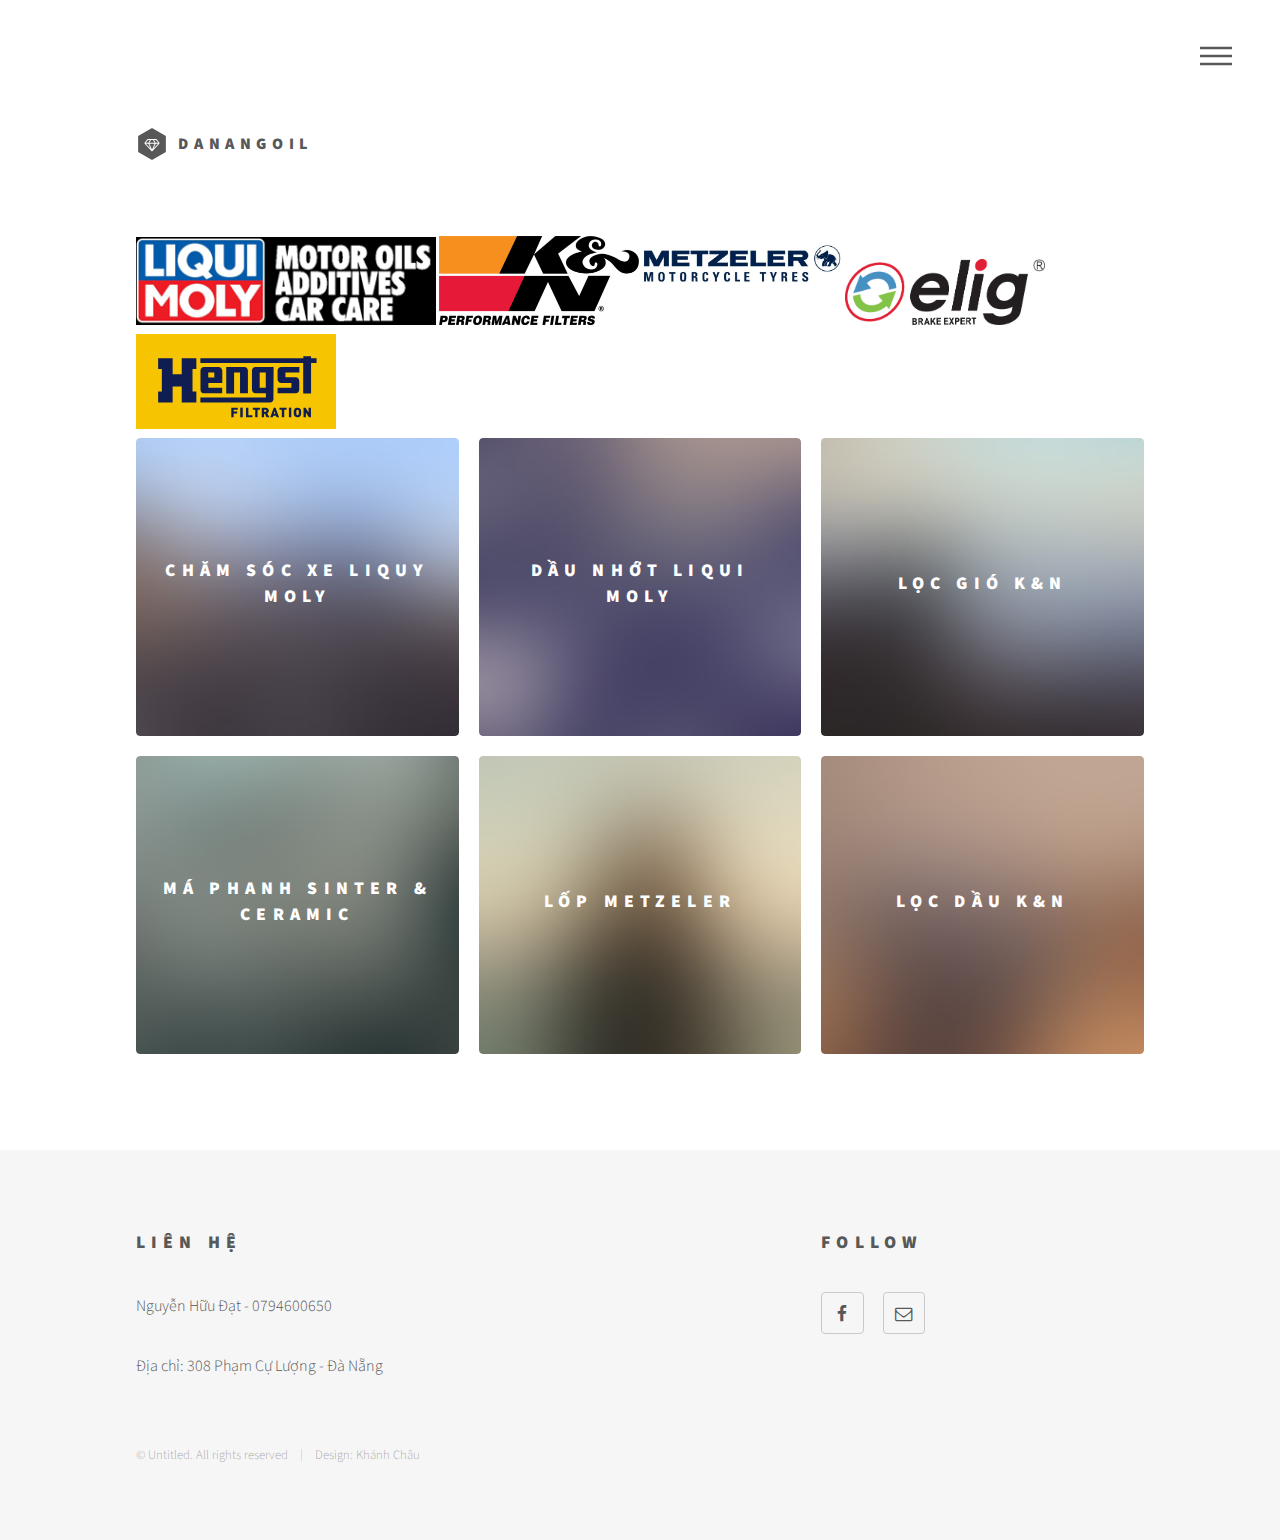
<file: index.html>
<!DOCTYPE HTML>
<!--
	Phantom by HTML5 UP
	html5up.net | @ajlkn
	Free for personal and commercial use under the CCA 3.0 license (html5up.net/license)
-->
<html>
	<head>
		<title>DaNangOil</title>
		<meta charset="utf-8" />
		<meta name="viewport" content="width=device-width, initial-scale=1, user-scalable=no" />
		<meta property="og:url"                content="http://DaNangOil.com/" />
		<meta property="og:type"               content="website" />
		<meta property="og:title"              content="Đà Nẵng Oil" />
		<meta property="og:description"        content="" />
		<meta property="og:image"              content="http://danangoil.com/images/logo_eng.gif" />
		<link rel="stylesheet" href="assets/css/main.css" />
		<noscript><link rel="stylesheet" href="assets/css/noscript.css" /></noscript>
	</head>
	<body class="is-preload">
		<!-- Wrapper -->
			<div id="wrapper">

				<!-- Header -->
					<header id="header">
						<div class="inner">

							<!-- Logo -->
								<a href="index.html" class="logo">
									<span class="symbol"><img src="images/logo.svg" alt="" /></span><span class="title">DaNangOil</span>
								</a>

							<!-- Nav -->
								<nav>
									<ul>
										<li><a href="#menu">Menu</a></li>
									</ul>
								</nav>

						</div>
					</header>

				<!-- Menu -->
					<nav id="menu">
						<h2>Menu</h2>
						<ul>
						</ul>
					</nav>

				<!-- Main -->
					<div id="main">
						<div class="inner">
							<header>
									<a href="/"><img style="width: 300px" src="images/logo_eng.gif"></a>
									<a href="/"><img src="images/kn_logo.jpg"></a>
									<a href="/"><img src="images/Metzeler-Logo-633x389.jpg"></a>
									<a href="/"><img src="images/logo-elig-1998.png"></a>
									<a href="/"><img src="images/hengst-filtration-logo.svg"></a>
							</header>
							<section class="tiles">
							</section>
						</div>
					</div>

				<!-- Footer -->
				<footer id="footer">
					<div class="inner">
						<section>
							<h2>Liên hệ</h2>
							<p> Nguyễn Hữu Đạt - 0794600650</p>
							<p> Địa chỉ: 308 Phạm Cự Lượng - Đà Nẵng</p>
							</form>
						</section>
						<section>
							<h2>Follow</h2>
							<ul class="icons">
								<li><a href="https://www.facebook.com/datmap1406" target="_blank" class="icon style2 fa-facebook"><span class="label">Facebook</span></a></li>
								<li><a href="#" class="icon style2 fa-envelope-o"><span class="label">Email</span></a></li>
							</ul>
						</section>
						<ul class="copyright">
							<li>&copy; Untitled. All rights reserved</li><li>Design: <a href="#">Khánh Châu</a></li>
						</ul>
					</div>
				</footer>

		</div>

	<!-- Scripts -->
		<script src="assets/js/jquery.min.js"></script>
		<script src="assets/js/browser.min.js"></script>
		<script src="assets/js/breakpoints.min.js"></script>
		<script src="assets/js/util.js"></script>
		<script src="assets/js/main.js"></script>
		<script src="assets/js/custom.js"></script>

</body>
</html>
</file>
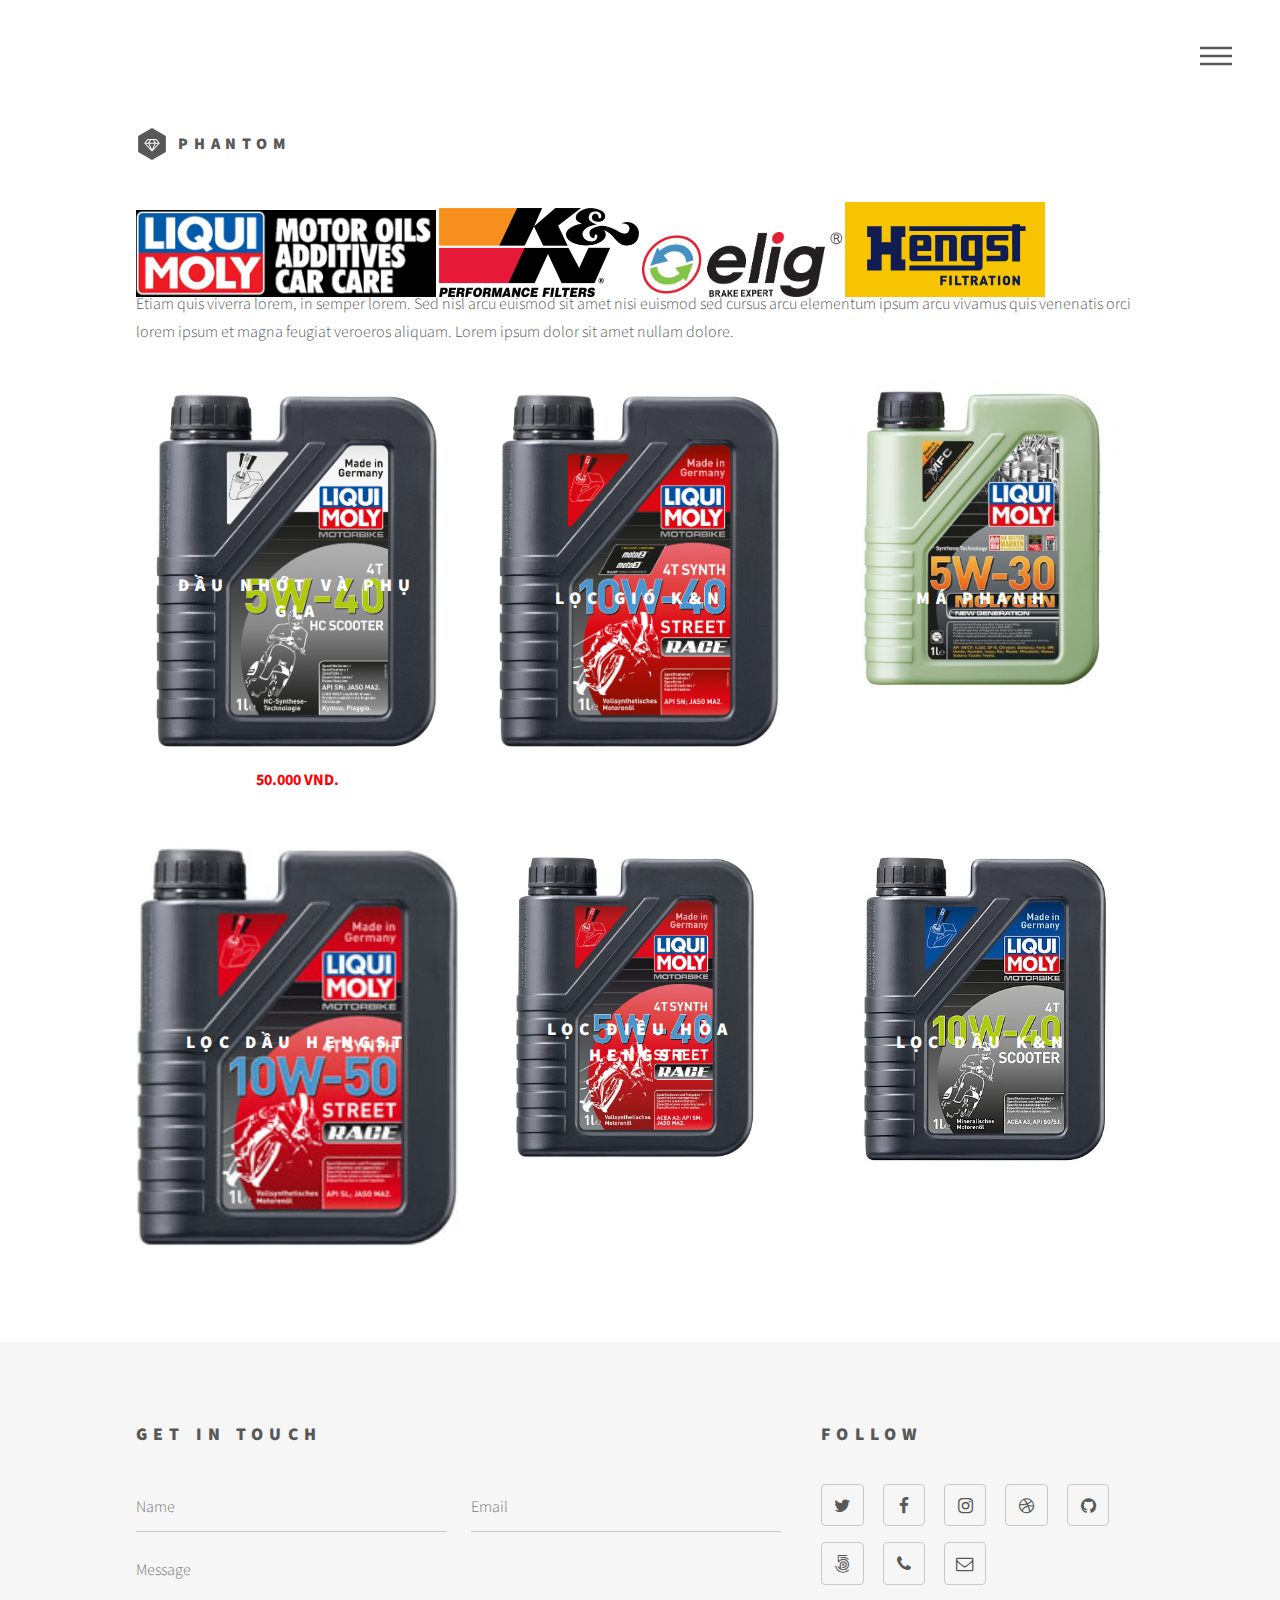
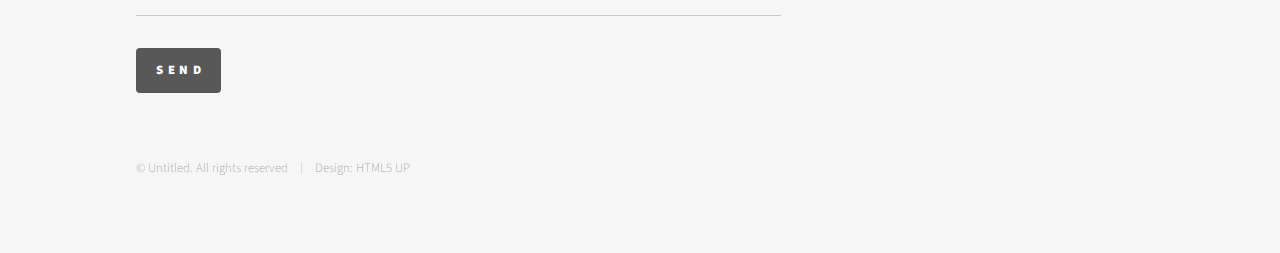
<file: daunhot.html>
<!DOCTYPE HTML>
<!--
	Phantom by HTML5 UP
	html5up.net | @ajlkn
	Free for personal and commercial use under the CCA 3.0 license (html5up.net/license)
-->
<html>
	<head>
		<title>Phantom by HTML5 UP</title>
		<meta charset="utf-8" />
		<meta name="viewport" content="width=device-width, initial-scale=1, user-scalable=no" />
		<link rel="stylesheet" href="assets/css/main.css" />
		<noscript><link rel="stylesheet" href="assets/css/noscript.css" /></noscript>
	</head>
	<body class="is-preload">
		<!-- Wrapper -->
			<div id="wrapper">

				<!-- Header -->
					<header id="header">
						<div class="inner">

							<!-- Logo -->
								<a href="index.html" class="logo">
									<span class="symbol"><img src="images/logo.svg" alt="" /></span><span class="title">Phantom</span>
								</a>

							<!-- Nav -->
								<nav>
									<ul>
										<li><a href="#menu">Menu</a></li>
									</ul>
								</nav>

						</div>
					</header>

				<!-- Menu -->
					<nav id="menu">
						<h2>Menu</h2>
						<ul>
							<li><a href="index.html">Dầu nhớt</a></li>
							<li><a href="generic.html">Lọc gió K&N</a></li>
							<li><a href="generic.html">Má phanh</a></li>
							<li><a href="generic.html">Lọc nhớt K&N</a></li>
						</ul>
					</nav>

				<!-- Main -->
					<div id="main">
						<div class="inner">
							<header>
									<a href="/"><img class="headimg" style="width: 300px" src="images/logo_eng.gif"></a>
									<a href="/"><img class="headimg" src="images/kn_logo.jpg"></a>
									<a href="/"><img class="headimg" src="images/logo-elig-1998.png"></a>
									<a href="/"><img class="headimg" src="images/hengst-filtration-logo.svg"></a><br />
								<p>Etiam quis viverra lorem, in semper lorem. Sed nisl arcu euismod sit amet nisi euismod sed cursus arcu elementum ipsum arcu vivamus quis venenatis orci lorem ipsum et magna feugiat veroeros aliquam. Lorem ipsum dolor sit amet nullam dolore.</p>
							</header>
							<section class="tiles">
								<article class="style1">
									<span class="image">
										<img src="images/daunhot/01.jpg" alt="" />
										
										<p style="color: red; align-content: center; font-weight: bold;">50.000 VND.</p>
									</span>
									<a href="generic.html">
										<h2>Dầu nhớt và phụ gia</h2>
										<div class="content">
											<p style="color: red; font-weight: bold;">50.000 VND.</p>
										</div>
									</a>
								</article>
								<article class="style2">
									<span class="image">
										<img src="images/daunhot/02.jpg" alt="" />
									</span>
									<a href="generic.html">
										<h2>Lọc gió K&N</h2>
										<div class="content">
											<p style="color: red; font-weight: bold;">50.000 VND.</p>
										</div>
									</a>
								</article>
								<article class="style3">
									<span class="image">
										<img src="images/daunhot/03.jpg" alt="" />
									</span>
									<a href="generic.html">
										<h2>Má phanh</h2>
										<div class="content">
											<p style="color: red; font-weight: bold;">50.000 VND.</p>
										</div>
									</a>
								</article>
								<article class="style4">
									<span class="image">
										<img src="images/daunhot/04.jpg" alt="" />
									</span>
									<a href="generic.html">
										<h2>Lọc dầu Hengst</h2>
										<div class="content">
											<p style="color: red; font-weight: bold;">50.000 VND.</p>
										</div>
									</a>
								</article>
								<article class="style5">
									<span class="image">
										<img src="images/daunhot/05.jpg" alt="" />
									</span>
									<a href="generic.html">
										<h2>Lọc điều hòa Hengst</h2>
										<div class="content">
											<p style="color: red; font-weight: bold;">50.000 VND.</p>
										</div>
									</a>
								</article>
								<article class="style6">
									<span class="image">
										<img src="images/daunhot/06.jpg" alt="" />
									</span>
									<a href="generic.html">
										<h2>Lọc dầu K&N</h2>
										<div class="content">
											<p style="color: red; font-weight: bold;">50.000 VND.</p>
										</div>
									</a>
								</article>
							</section>
						</div>
					</div>

				<!-- Footer -->
					<footer id="footer">
						<div class="inner">
							<section>
								<h2>Get in touch</h2>
								<form method="post" action="#">
									<div class="fields">
										<div class="field half">
											<input type="text" name="name" id="name" placeholder="Name" />
										</div>
										<div class="field half">
											<input type="email" name="email" id="email" placeholder="Email" />
										</div>
										<div class="field">
											<textarea name="message" id="message" placeholder="Message"></textarea>
										</div>
									</div>
									<ul class="actions">
										<li><input type="submit" value="Send" class="primary" /></li>
									</ul>
								</form>
							</section>
							<section>
								<h2>Follow</h2>
								<ul class="icons">
									<li><a href="#" class="icon style2 fa-twitter"><span class="label">Twitter</span></a></li>
									<li><a href="#" class="icon style2 fa-facebook"><span class="label">Facebook</span></a></li>
									<li><a href="#" class="icon style2 fa-instagram"><span class="label">Instagram</span></a></li>
									<li><a href="#" class="icon style2 fa-dribbble"><span class="label">Dribbble</span></a></li>
									<li><a href="#" class="icon style2 fa-github"><span class="label">GitHub</span></a></li>
									<li><a href="#" class="icon style2 fa-500px"><span class="label">500px</span></a></li>
									<li><a href="#" class="icon style2 fa-phone"><span class="label">Phone</span></a></li>
									<li><a href="#" class="icon style2 fa-envelope-o"><span class="label">Email</span></a></li>
								</ul>
							</section>
							<ul class="copyright">
								<li>&copy; Untitled. All rights reserved</li><li>Design: <a href="http://html5up.net">HTML5 UP</a></li>
							</ul>
						</div>
					</footer>

			</div>

		<!-- Scripts -->
			<script src="assets/js/jquery.min.js"></script>
			<script src="assets/js/browser.min.js"></script>
			<script src="assets/js/breakpoints.min.js"></script>
			<script src="assets/js/util.js"></script>
			<script src="assets/js/main.js"></script>

	</body>
</html>
</file>
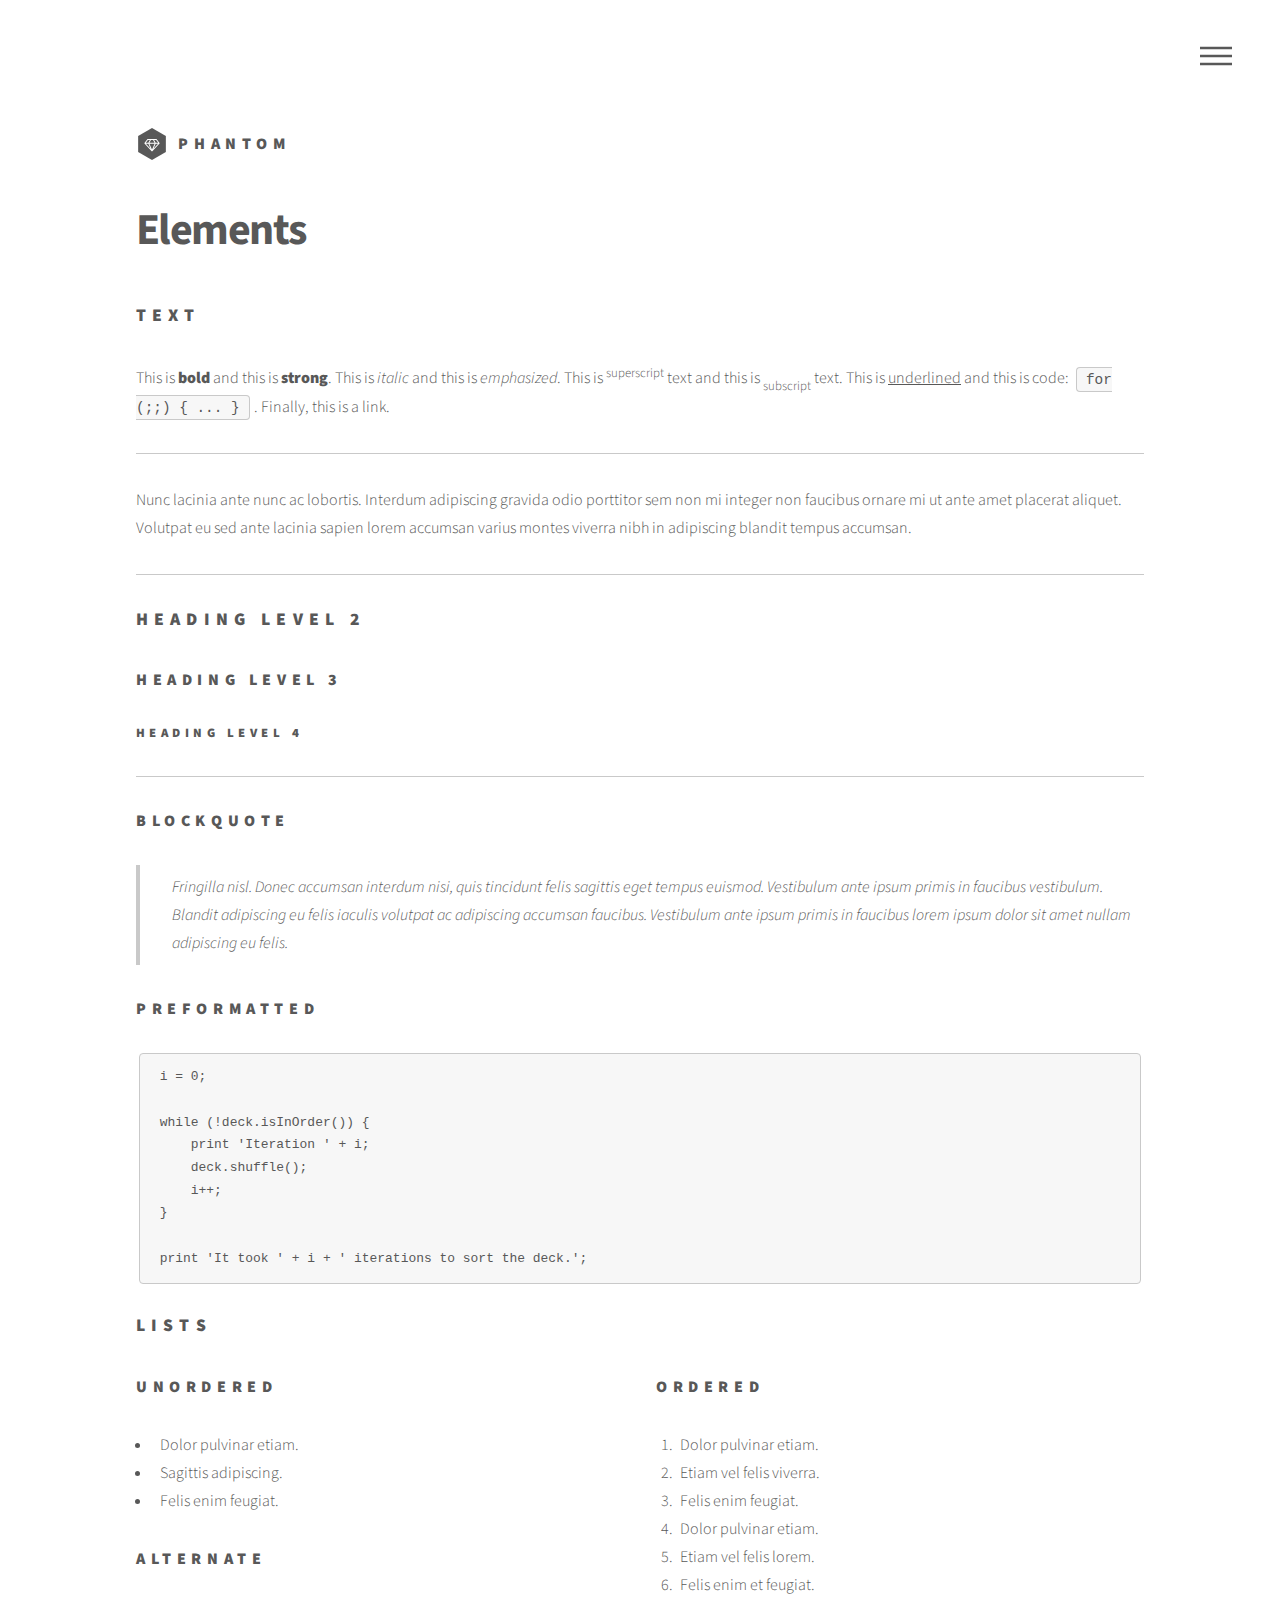
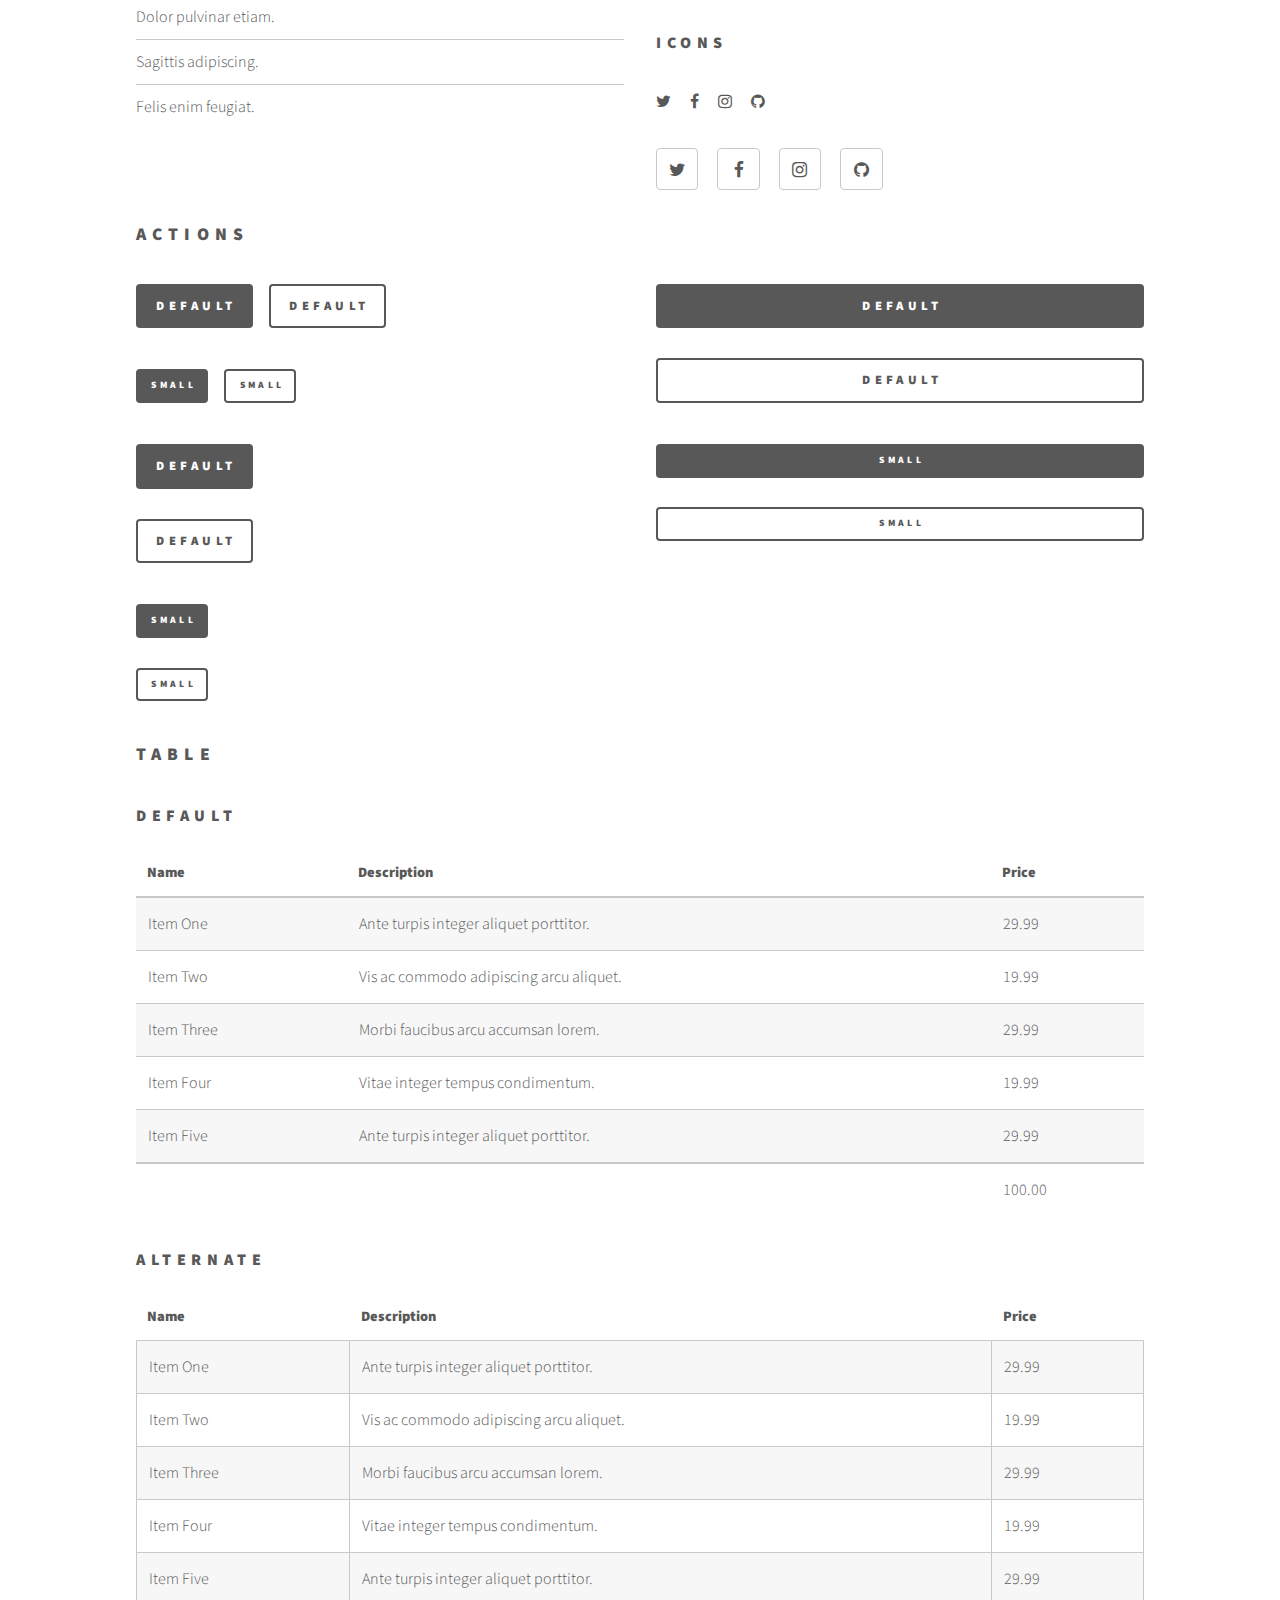
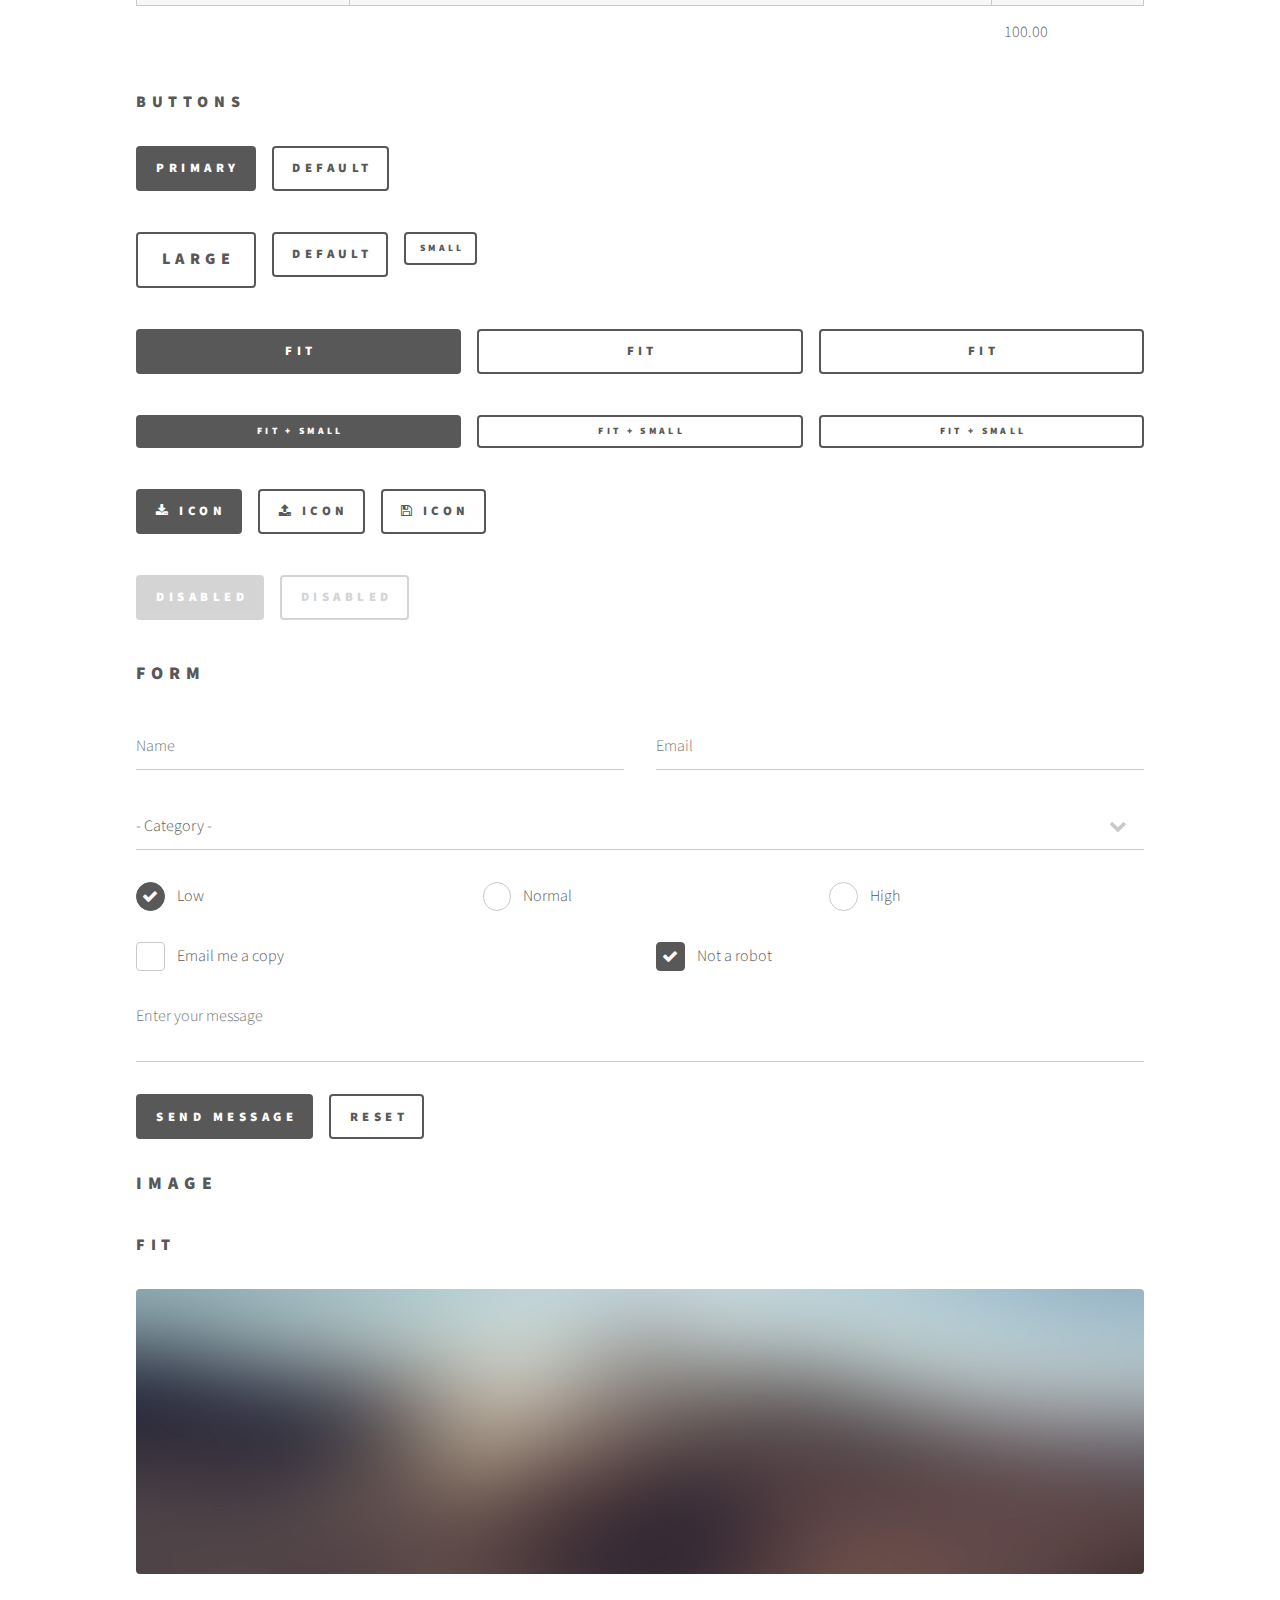
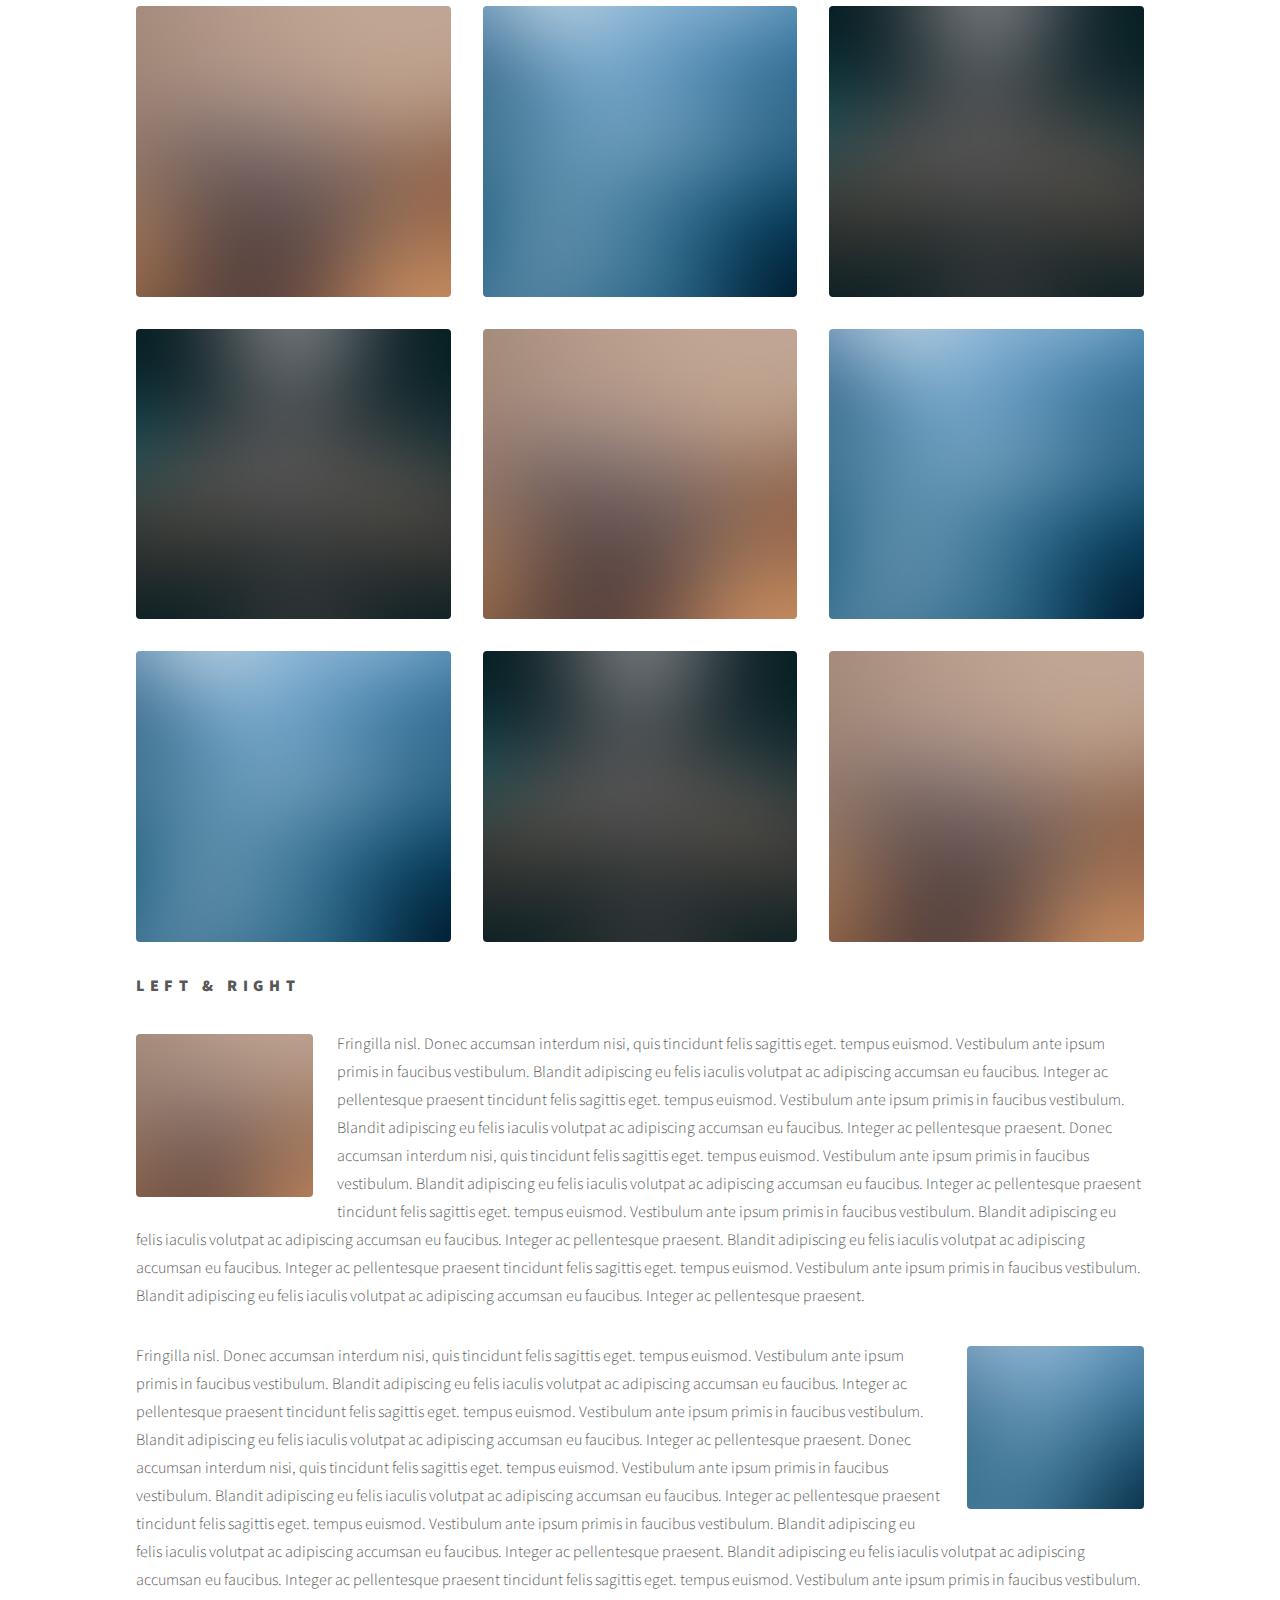
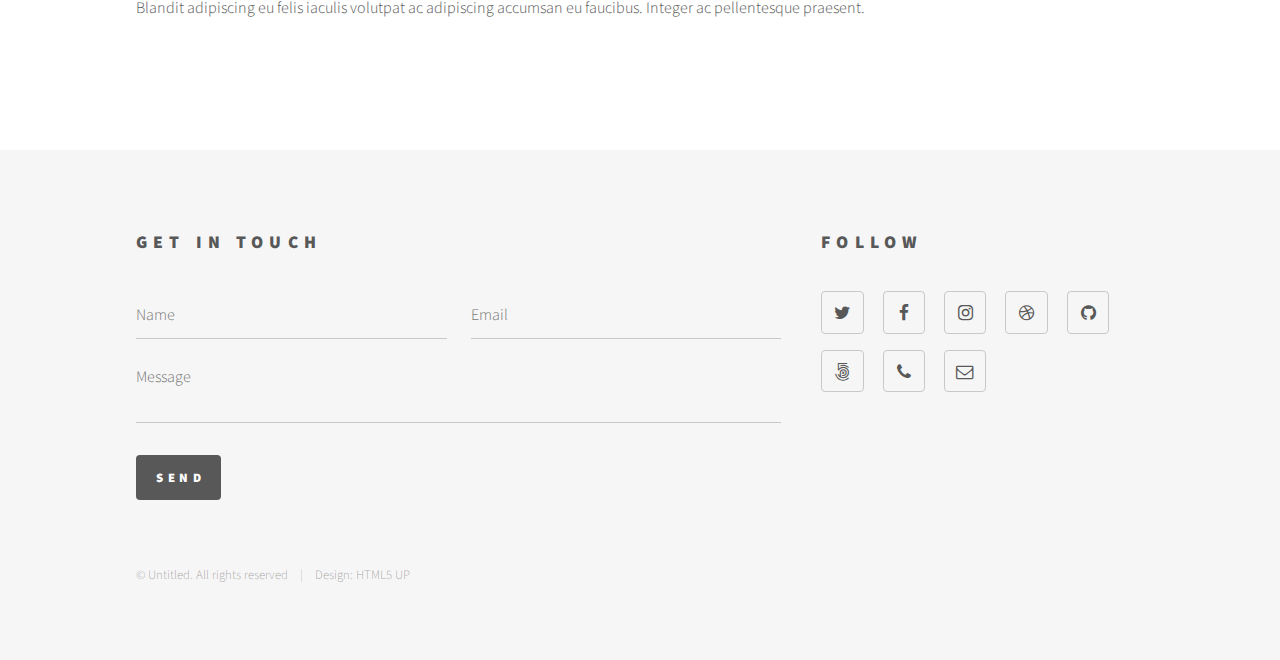
<file: elements.html>
<!DOCTYPE HTML>
<!--
	Phantom by HTML5 UP
	html5up.net | @ajlkn
	Free for personal and commercial use under the CCA 3.0 license (html5up.net/license)
-->
<html>
	<head>
		<title>Elements - Phantom by HTML5 UP</title>
		<meta charset="utf-8" />
		<meta name="viewport" content="width=device-width, initial-scale=1, user-scalable=no" />
		<link rel="stylesheet" href="assets/css/main.css" />
		<noscript><link rel="stylesheet" href="assets/css/noscript.css" /></noscript>
	</head>
	<body class="is-preload">
		<!-- Wrapper -->
			<div id="wrapper">

				<!-- Header -->
					<header id="header">
						<div class="inner">

							<!-- Logo -->
								<a href="index.html" class="logo">
									<span class="symbol"><img src="images/logo.svg" alt="" /></span><span class="title">Phantom</span>
								</a>

							<!-- Nav -->
								<nav>
									<ul>
										<li><a href="#menu">Menu</a></li>
									</ul>
								</nav>

						</div>
					</header>

				<!-- Menu -->
					<nav id="menu">
						<h2>Menu</h2>
						<ul>
							<li><a href="index.html">Home</a></li>
							<li><a href="generic.html">Ipsum veroeros</a></li>
							<li><a href="generic.html">Tempus etiam</a></li>
							<li><a href="generic.html">Consequat dolor</a></li>
							<li><a href="elements.html">Elements</a></li>
						</ul>
					</nav>

				<!-- Main -->
					<div id="main">
						<div class="inner">
							<h1>Elements</h1>

							<!-- Text -->
								<section>
									<h2>Text</h2>
									<p>This is <b>bold</b> and this is <strong>strong</strong>. This is <i>italic</i> and this is <em>emphasized</em>.
									This is <sup>superscript</sup> text and this is <sub>subscript</sub> text.
									This is <u>underlined</u> and this is code: <code>for (;;) { ... }</code>. Finally, <a href="#">this is a link</a>.</p>
									<hr />
									<p>Nunc lacinia ante nunc ac lobortis. Interdum adipiscing gravida odio porttitor sem non mi integer non faucibus ornare mi ut ante amet placerat aliquet. Volutpat eu sed ante lacinia sapien lorem accumsan varius montes viverra nibh in adipiscing blandit tempus accumsan.</p>
									<hr />
									<h2>Heading Level 2</h2>
									<h3>Heading Level 3</h3>
									<h4>Heading Level 4</h4>
									<hr />
									<h3>Blockquote</h3>
									<blockquote>Fringilla nisl. Donec accumsan interdum nisi, quis tincidunt felis sagittis eget tempus euismod. Vestibulum ante ipsum primis in faucibus vestibulum. Blandit adipiscing eu felis iaculis volutpat ac adipiscing accumsan faucibus. Vestibulum ante ipsum primis in faucibus lorem ipsum dolor sit amet nullam adipiscing eu felis.</blockquote>
									<h3>Preformatted</h3>
									<pre><code>i = 0;

while (!deck.isInOrder()) {
    print 'Iteration ' + i;
    deck.shuffle();
    i++;
}

print 'It took ' + i + ' iterations to sort the deck.';</code></pre>
								</section>

							<!-- Lists -->
								<section>
									<h2>Lists</h2>
									<div class="row">
										<div class="col-6 col-12-medium">
											<h3>Unordered</h3>
											<ul>
												<li>Dolor pulvinar etiam.</li>
												<li>Sagittis adipiscing.</li>
												<li>Felis enim feugiat.</li>
											</ul>
											<h3>Alternate</h3>
											<ul class="alt">
												<li>Dolor pulvinar etiam.</li>
												<li>Sagittis adipiscing.</li>
												<li>Felis enim feugiat.</li>
											</ul>
										</div>
										<div class="col-6 col-12-medium">
											<h3>Ordered</h3>
											<ol>
												<li>Dolor pulvinar etiam.</li>
												<li>Etiam vel felis viverra.</li>
												<li>Felis enim feugiat.</li>
												<li>Dolor pulvinar etiam.</li>
												<li>Etiam vel felis lorem.</li>
												<li>Felis enim et feugiat.</li>
											</ol>
											<h3>Icons</h3>
											<ul class="icons">
												<li><a href="#" class="icon style1 fa-twitter"><span class="label">Twitter</span></a></li>
												<li><a href="#" class="icon style1 fa-facebook"><span class="label">Facebook</span></a></li>
												<li><a href="#" class="icon style1 fa-instagram"><span class="label">Instagram</span></a></li>
												<li><a href="#" class="icon style1 fa-github"><span class="label">Github</span></a></li>
											</ul>
											<ul class="icons">
												<li><a href="#" class="icon style2 fa-twitter"><span class="label">Twitter</span></a></li>
												<li><a href="#" class="icon style2 fa-facebook"><span class="label">Facebook</span></a></li>
												<li><a href="#" class="icon style2 fa-instagram"><span class="label">Instagram</span></a></li>
												<li><a href="#" class="icon style2 fa-github"><span class="label">Github</span></a></li>
											</ul>
										</div>
									</div>
									<h2>Actions</h2>
									<div class="row">
										<div class="col-6 col-12-medium">
											<ul class="actions">
												<li><a href="#" class="button primary">Default</a></li>
												<li><a href="#" class="button">Default</a></li>
											</ul>
											<ul class="actions small">
												<li><a href="#" class="button primary small">Small</a></li>
												<li><a href="#" class="button small">Small</a></li>
											</ul>
											<ul class="actions stacked">
												<li><a href="#" class="button primary">Default</a></li>
												<li><a href="#" class="button">Default</a></li>
											</ul>
											<ul class="actions stacked">
												<li><a href="#" class="button primary small">Small</a></li>
												<li><a href="#" class="button small">Small</a></li>
											</ul>
										</div>
										<div class="col-6 col-12-medium">
											<ul class="actions stacked">
												<li><a href="#" class="button primary fit">Default</a></li>
												<li><a href="#" class="button fit">Default</a></li>
											</ul>
											<ul class="actions stacked">
												<li><a href="#" class="button primary small fit">Small</a></li>
												<li><a href="#" class="button small fit">Small</a></li>
											</ul>
										</div>
									</div>
								</section>

							<!-- Table -->
								<section>
									<h2>Table</h2>
									<h3>Default</h3>
									<div class="table-wrapper">
										<table>
											<thead>
												<tr>
													<th>Name</th>
													<th>Description</th>
													<th>Price</th>
												</tr>
											</thead>
											<tbody>
												<tr>
													<td>Item One</td>
													<td>Ante turpis integer aliquet porttitor.</td>
													<td>29.99</td>
												</tr>
												<tr>
													<td>Item Two</td>
													<td>Vis ac commodo adipiscing arcu aliquet.</td>
													<td>19.99</td>
												</tr>
												<tr>
													<td>Item Three</td>
													<td> Morbi faucibus arcu accumsan lorem.</td>
													<td>29.99</td>
												</tr>
												<tr>
													<td>Item Four</td>
													<td>Vitae integer tempus condimentum.</td>
													<td>19.99</td>
												</tr>
												<tr>
													<td>Item Five</td>
													<td>Ante turpis integer aliquet porttitor.</td>
													<td>29.99</td>
												</tr>
											</tbody>
											<tfoot>
												<tr>
													<td colspan="2"></td>
													<td>100.00</td>
												</tr>
											</tfoot>
										</table>
									</div>

									<h3>Alternate</h3>
									<div class="table-wrapper">
										<table class="alt">
											<thead>
												<tr>
													<th>Name</th>
													<th>Description</th>
													<th>Price</th>
												</tr>
											</thead>
											<tbody>
												<tr>
													<td>Item One</td>
													<td>Ante turpis integer aliquet porttitor.</td>
													<td>29.99</td>
												</tr>
												<tr>
													<td>Item Two</td>
													<td>Vis ac commodo adipiscing arcu aliquet.</td>
													<td>19.99</td>
												</tr>
												<tr>
													<td>Item Three</td>
													<td> Morbi faucibus arcu accumsan lorem.</td>
													<td>29.99</td>
												</tr>
												<tr>
													<td>Item Four</td>
													<td>Vitae integer tempus condimentum.</td>
													<td>19.99</td>
												</tr>
												<tr>
													<td>Item Five</td>
													<td>Ante turpis integer aliquet porttitor.</td>
													<td>29.99</td>
												</tr>
											</tbody>
											<tfoot>
												<tr>
													<td colspan="2"></td>
													<td>100.00</td>
												</tr>
											</tfoot>
										</table>
									</div>
								</section>

							<!-- Buttons -->
								<section>
									<h3>Buttons</h3>
									<ul class="actions">
										<li><a href="#" class="button primary">Primary</a></li>
										<li><a href="#" class="button">Default</a></li>
									</ul>
									<ul class="actions">
										<li><a href="#" class="button large">Large</a></li>
										<li><a href="#" class="button">Default</a></li>
										<li><a href="#" class="button small">Small</a></li>
									</ul>
									<ul class="actions fit">
										<li><a href="#" class="button primary fit">Fit</a></li>
										<li><a href="#" class="button fit">Fit</a></li>
										<li><a href="#" class="button fit">Fit</a></li>
									</ul>
									<ul class="actions fit small">
										<li><a href="#" class="button primary fit small">Fit + Small</a></li>
										<li><a href="#" class="button fit small">Fit + Small</a></li>
										<li><a href="#" class="button fit small">Fit + Small</a></li>
									</ul>
									<ul class="actions">
										<li><a href="#" class="button primary icon fa-download">Icon</a></li>
										<li><a href="#" class="button icon fa-upload">Icon</a></li>
										<li><a href="#" class="button icon fa-save">Icon</a></li>
									</ul>
									<ul class="actions">
										<li><span class="button primary disabled">Disabled</span></li>
										<li><span class="button disabled">Disabled</span></li>
									</ul>
								</section>

							<!-- Form -->
								<section>
									<h2>Form</h2>
									<form method="post" action="#">
										<div class="row gtr-uniform">
											<div class="col-6 col-12-xsmall">
												<input type="text" name="demo-name" id="demo-name" value="" placeholder="Name" />
											</div>
											<div class="col-6 col-12-xsmall">
												<input type="email" name="demo-email" id="demo-email" value="" placeholder="Email" />
											</div>
											<div class="col-12">
												<select name="demo-category" id="demo-category">
													<option value="">- Category -</option>
													<option value="1">Manufacturing</option>
													<option value="1">Shipping</option>
													<option value="1">Administration</option>
													<option value="1">Human Resources</option>
												</select>
											</div>
											<div class="col-4 col-12-small">
												<input type="radio" id="demo-priority-low" name="demo-priority" checked>
												<label for="demo-priority-low">Low</label>
											</div>
											<div class="col-4 col-12-small">
												<input type="radio" id="demo-priority-normal" name="demo-priority">
												<label for="demo-priority-normal">Normal</label>
											</div>
											<div class="col-4 col-12-small">
												<input type="radio" id="demo-priority-high" name="demo-priority">
												<label for="demo-priority-high">High</label>
											</div>
											<div class="col-6 col-12-small">
												<input type="checkbox" id="demo-copy" name="demo-copy">
												<label for="demo-copy">Email me a copy</label>
											</div>
											<div class="col-6 col-12-small">
												<input type="checkbox" id="demo-human" name="demo-human" checked>
												<label for="demo-human">Not a robot</label>
											</div>
											<div class="col-12">
												<textarea name="demo-message" id="demo-message" placeholder="Enter your message" rows="6"></textarea>
											</div>
											<div class="col-12">
												<ul class="actions">
													<li><input type="submit" value="Send Message" class="primary" /></li>
													<li><input type="reset" value="Reset" /></li>
												</ul>
											</div>
										</div>
									</form>
								</section>

							<!-- Image -->
								<section>
									<h2>Image</h2>
									<h3>Fit</h3>
									<div class="box alt">
										<div class="row gtr-uniform">
											<div class="col-12"><span class="image fit"><img src="images/pic13.jpg" alt="" /></span></div>
											<div class="col-4"><span class="image fit"><img src="images/pic01.jpg" alt="" /></span></div>
											<div class="col-4"><span class="image fit"><img src="images/pic02.jpg" alt="" /></span></div>
											<div class="col-4"><span class="image fit"><img src="images/pic03.jpg" alt="" /></span></div>
											<div class="col-4"><span class="image fit"><img src="images/pic03.jpg" alt="" /></span></div>
											<div class="col-4"><span class="image fit"><img src="images/pic01.jpg" alt="" /></span></div>
											<div class="col-4"><span class="image fit"><img src="images/pic02.jpg" alt="" /></span></div>
											<div class="col-4"><span class="image fit"><img src="images/pic02.jpg" alt="" /></span></div>
											<div class="col-4"><span class="image fit"><img src="images/pic03.jpg" alt="" /></span></div>
											<div class="col-4"><span class="image fit"><img src="images/pic01.jpg" alt="" /></span></div>
										</div>
									</div>
									<h3>Left &amp; Right</h3>
									<p><span class="image left"><img src="images/pic14.jpg" alt="" /></span>Fringilla nisl. Donec accumsan interdum nisi, quis tincidunt felis sagittis eget. tempus euismod. Vestibulum ante ipsum primis in faucibus vestibulum. Blandit adipiscing eu felis iaculis volutpat ac adipiscing accumsan eu faucibus. Integer ac pellentesque praesent tincidunt felis sagittis eget. tempus euismod. Vestibulum ante ipsum primis in faucibus vestibulum. Blandit adipiscing eu felis iaculis volutpat ac adipiscing accumsan eu faucibus. Integer ac pellentesque praesent. Donec accumsan interdum nisi, quis tincidunt felis sagittis eget. tempus euismod. Vestibulum ante ipsum primis in faucibus vestibulum. Blandit adipiscing eu felis iaculis volutpat ac adipiscing accumsan eu faucibus. Integer ac pellentesque praesent tincidunt felis sagittis eget. tempus euismod. Vestibulum ante ipsum primis in faucibus vestibulum. Blandit adipiscing eu felis iaculis volutpat ac adipiscing accumsan eu faucibus. Integer ac pellentesque praesent. Blandit adipiscing eu felis iaculis volutpat ac adipiscing accumsan eu faucibus. Integer ac pellentesque praesent tincidunt felis sagittis eget. tempus euismod. Vestibulum ante ipsum primis in faucibus vestibulum. Blandit adipiscing eu felis iaculis volutpat ac adipiscing accumsan eu faucibus. Integer ac pellentesque praesent.</p>
									<p><span class="image right"><img src="images/pic15.jpg" alt="" /></span>Fringilla nisl. Donec accumsan interdum nisi, quis tincidunt felis sagittis eget. tempus euismod. Vestibulum ante ipsum primis in faucibus vestibulum. Blandit adipiscing eu felis iaculis volutpat ac adipiscing accumsan eu faucibus. Integer ac pellentesque praesent tincidunt felis sagittis eget. tempus euismod. Vestibulum ante ipsum primis in faucibus vestibulum. Blandit adipiscing eu felis iaculis volutpat ac adipiscing accumsan eu faucibus. Integer ac pellentesque praesent. Donec accumsan interdum nisi, quis tincidunt felis sagittis eget. tempus euismod. Vestibulum ante ipsum primis in faucibus vestibulum. Blandit adipiscing eu felis iaculis volutpat ac adipiscing accumsan eu faucibus. Integer ac pellentesque praesent tincidunt felis sagittis eget. tempus euismod. Vestibulum ante ipsum primis in faucibus vestibulum. Blandit adipiscing eu felis iaculis volutpat ac adipiscing accumsan eu faucibus. Integer ac pellentesque praesent. Blandit adipiscing eu felis iaculis volutpat ac adipiscing accumsan eu faucibus. Integer ac pellentesque praesent tincidunt felis sagittis eget. tempus euismod. Vestibulum ante ipsum primis in faucibus vestibulum. Blandit adipiscing eu felis iaculis volutpat ac adipiscing accumsan eu faucibus. Integer ac pellentesque praesent.</p>
								</section>

						</div>
					</div>

				<!-- Footer -->
					<footer id="footer">
						<div class="inner">
							<section>
								<h2>Get in touch</h2>
								<form method="post" action="#">
									<div class="fields">
										<div class="field half">
											<input type="text" name="name" id="name" placeholder="Name" />
										</div>
										<div class="field half">
											<input type="email" name="email" id="email" placeholder="Email" />
										</div>
										<div class="field">
											<textarea name="message" id="message" placeholder="Message"></textarea>
										</div>
									</div>
									<ul class="actions">
										<li><input type="submit" value="Send" class="primary" /></li>
									</ul>
								</form>
							</section>
							<section>
								<h2>Follow</h2>
								<ul class="icons">
									<li><a href="#" class="icon style2 fa-twitter"><span class="label">Twitter</span></a></li>
									<li><a href="#" class="icon style2 fa-facebook"><span class="label">Facebook</span></a></li>
									<li><a href="#" class="icon style2 fa-instagram"><span class="label">Instagram</span></a></li>
									<li><a href="#" class="icon style2 fa-dribbble"><span class="label">Dribbble</span></a></li>
									<li><a href="#" class="icon style2 fa-github"><span class="label">GitHub</span></a></li>
									<li><a href="#" class="icon style2 fa-500px"><span class="label">500px</span></a></li>
									<li><a href="#" class="icon style2 fa-phone"><span class="label">Phone</span></a></li>
									<li><a href="#" class="icon style2 fa-envelope-o"><span class="label">Email</span></a></li>
								</ul>
							</section>
							<ul class="copyright">
								<li>&copy; Untitled. All rights reserved</li><li>Design: <a href="http://html5up.net">HTML5 UP</a></li>
							</ul>
						</div>
					</footer>

			</div>

		<!-- Scripts -->
			<script src="assets/js/jquery.min.js"></script>
			<script src="assets/js/browser.min.js"></script>
			<script src="assets/js/breakpoints.min.js"></script>
			<script src="assets/js/util.js"></script>
			<script src="assets/js/main.js"></script>

	</body>
</html>
</file>
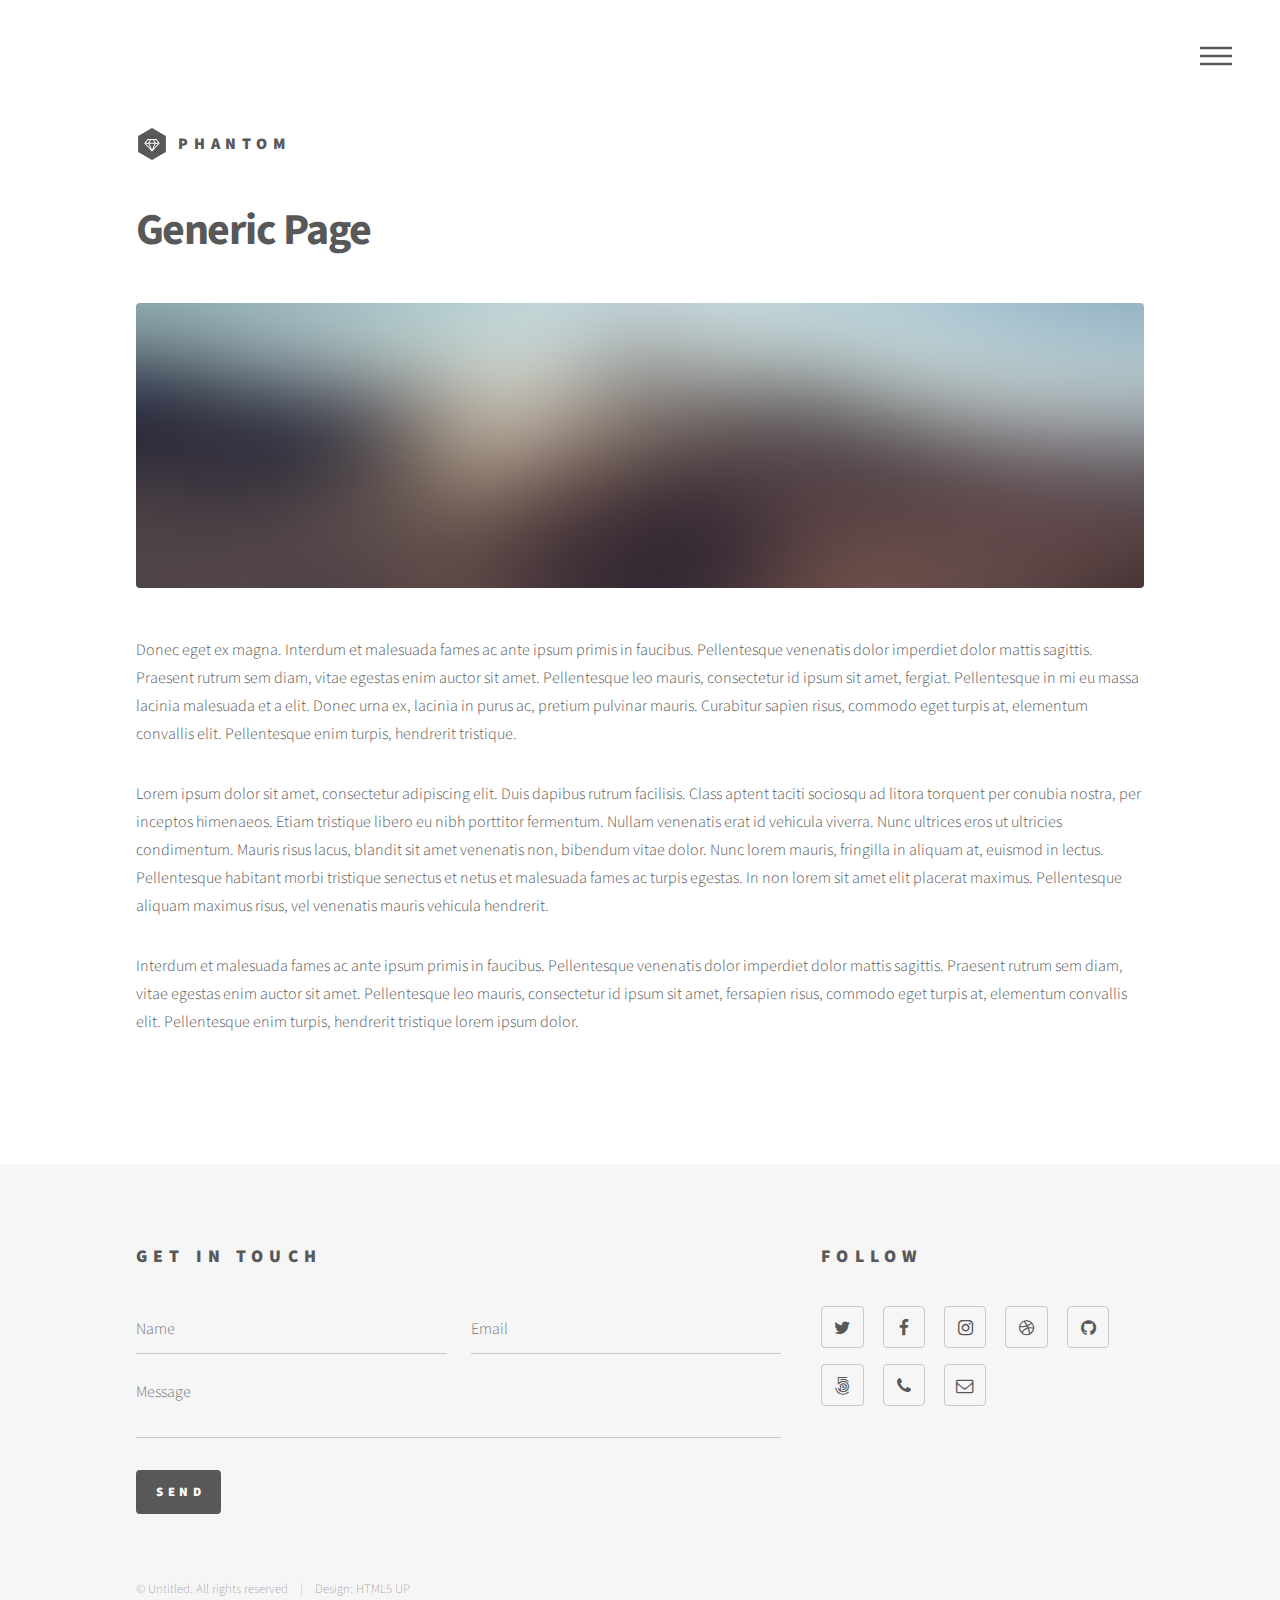
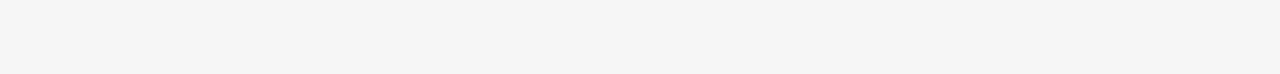
<file: generic.html>
<!DOCTYPE HTML>
<!--
	Phantom by HTML5 UP
	html5up.net | @ajlkn
	Free for personal and commercial use under the CCA 3.0 license (html5up.net/license)
-->
<html>
	<head>
		<title>Generic - Phantom by HTML5 UP</title>
		<meta charset="utf-8" />
		<meta name="viewport" content="width=device-width, initial-scale=1, user-scalable=no" />
		<link rel="stylesheet" href="assets/css/main.css" />
		<noscript><link rel="stylesheet" href="assets/css/noscript.css" /></noscript>
	</head>
	<body class="is-preload">
		<!-- Wrapper -->
			<div id="wrapper">

				<!-- Header -->
					<header id="header">
						<div class="inner">

							<!-- Logo -->
								<a href="index.html" class="logo">
									<span class="symbol"><img src="images/logo.svg" alt="" /></span><span class="title">Phantom</span>
								</a>

							<!-- Nav -->
								<nav>
									<ul>
										<li><a href="#menu">Menu</a></li>
									</ul>
								</nav>

						</div>
					</header>

				<!-- Menu -->
					<nav id="menu">
						<h2>Menu</h2>
						<ul>
							<li><a href="index.html">Home</a></li>
							<li><a href="generic.html">Ipsum veroeros</a></li>
							<li><a href="generic.html">Tempus etiam</a></li>
							<li><a href="generic.html">Consequat dolor</a></li>
							<li><a href="elements.html">Elements</a></li>
						</ul>
					</nav>

				<!-- Main -->
					<div id="main">
						<div class="inner">
							<h1>Generic Page</h1>
							<span class="image main"><img src="images/pic13.jpg" alt="" /></span>
							<p>Donec eget ex magna. Interdum et malesuada fames ac ante ipsum primis in faucibus. Pellentesque venenatis dolor imperdiet dolor mattis sagittis. Praesent rutrum sem diam, vitae egestas enim auctor sit amet. Pellentesque leo mauris, consectetur id ipsum sit amet, fergiat. Pellentesque in mi eu massa lacinia malesuada et a elit. Donec urna ex, lacinia in purus ac, pretium pulvinar mauris. Curabitur sapien risus, commodo eget turpis at, elementum convallis elit. Pellentesque enim turpis, hendrerit tristique.</p>
							<p>Lorem ipsum dolor sit amet, consectetur adipiscing elit. Duis dapibus rutrum facilisis. Class aptent taciti sociosqu ad litora torquent per conubia nostra, per inceptos himenaeos. Etiam tristique libero eu nibh porttitor fermentum. Nullam venenatis erat id vehicula viverra. Nunc ultrices eros ut ultricies condimentum. Mauris risus lacus, blandit sit amet venenatis non, bibendum vitae dolor. Nunc lorem mauris, fringilla in aliquam at, euismod in lectus. Pellentesque habitant morbi tristique senectus et netus et malesuada fames ac turpis egestas. In non lorem sit amet elit placerat maximus. Pellentesque aliquam maximus risus, vel venenatis mauris vehicula hendrerit.</p>
							<p>Interdum et malesuada fames ac ante ipsum primis in faucibus. Pellentesque venenatis dolor imperdiet dolor mattis sagittis. Praesent rutrum sem diam, vitae egestas enim auctor sit amet. Pellentesque leo mauris, consectetur id ipsum sit amet, fersapien risus, commodo eget turpis at, elementum convallis elit. Pellentesque enim turpis, hendrerit tristique lorem ipsum dolor.</p>
						</div>
					</div>

				<!-- Footer -->
					<footer id="footer">
						<div class="inner">
							<section>
								<h2>Get in touch</h2>
								<form method="post" action="#">
									<div class="fields">
										<div class="field half">
											<input type="text" name="name" id="name" placeholder="Name" />
										</div>
										<div class="field half">
											<input type="email" name="email" id="email" placeholder="Email" />
										</div>
										<div class="field">
											<textarea name="message" id="message" placeholder="Message"></textarea>
										</div>
									</div>
									<ul class="actions">
										<li><input type="submit" value="Send" class="primary" /></li>
									</ul>
								</form>
							</section>
							<section>
								<h2>Follow</h2>
								<ul class="icons">
									<li><a href="#" class="icon style2 fa-twitter"><span class="label">Twitter</span></a></li>
									<li><a href="#" class="icon style2 fa-facebook"><span class="label">Facebook</span></a></li>
									<li><a href="#" class="icon style2 fa-instagram"><span class="label">Instagram</span></a></li>
									<li><a href="#" class="icon style2 fa-dribbble"><span class="label">Dribbble</span></a></li>
									<li><a href="#" class="icon style2 fa-github"><span class="label">GitHub</span></a></li>
									<li><a href="#" class="icon style2 fa-500px"><span class="label">500px</span></a></li>
									<li><a href="#" class="icon style2 fa-phone"><span class="label">Phone</span></a></li>
									<li><a href="#" class="icon style2 fa-envelope-o"><span class="label">Email</span></a></li>
								</ul>
							</section>
							<ul class="copyright">
								<li>&copy; Untitled. All rights reserved</li><li>Design: <a href="http://html5up.net">HTML5 UP</a></li>
							</ul>
						</div>
					</footer>

			</div>

		<!-- Scripts -->
			<script src="assets/js/jquery.min.js"></script>
			<script src="assets/js/browser.min.js"></script>
			<script src="assets/js/breakpoints.min.js"></script>
			<script src="assets/js/util.js"></script>
			<script src="assets/js/main.js"></script>

	</body>
</html>
</file>
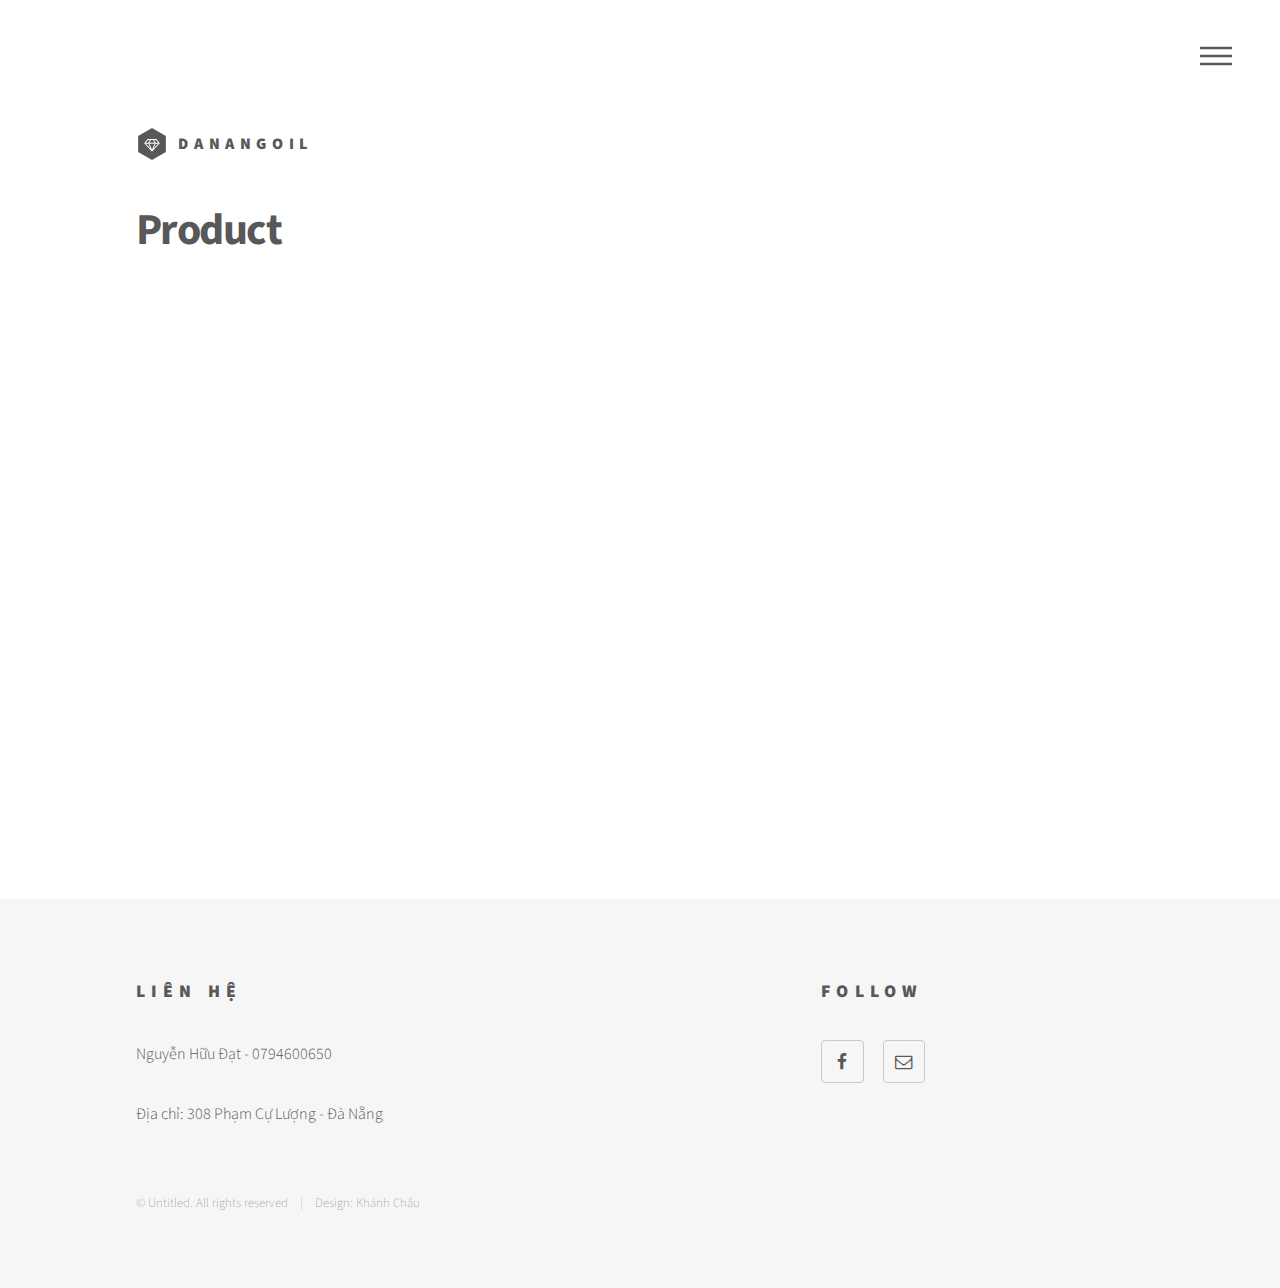
<file: product.html>
<!DOCTYPE HTML>
<!--
	Phantom by HTML5 UP
	html5up.net | @ajlkn
	Free for personal and commercial use under the CCA 3.0 license (html5up.net/license)
-->
<html>
	<head>
		<title>DaNangOil</title>
		<meta charset="utf-8" />
		<meta name="viewport" content="width=device-width, initial-scale=1, user-scalable=no" />
		<meta property="og:url"                content="http://DaNangOil.com/" />
		<meta property="og:type"               content="website" />
		<meta property="og:title"              content="Đà Nẵng Oil" />
		<meta property="og:description"        content="" />
		<meta property="og:image"              content="http://danangoil.com/images/logo_eng.gif" />
		<link rel="stylesheet" href="assets/css/main.css" />
		<noscript><link rel="stylesheet" href="assets/css/noscript.css" /></noscript>
	</head>
	<body class="is-preload">
		<!-- Wrapper -->
			<div id="wrapper">

				<!-- Header -->
					<header id="header">
						<div class="inner">

							<!-- Logo -->
								<a href="index.html" class="logo">
									<span class="symbol"><img src="images/logo.svg" alt="" /></span><span class="title">DaNangOil</span>
								</a>

							<!-- Nav -->
								<nav>
									<ul>
										<li><a href="#menu">Menu</a></li>
									</ul>
								</nav>

						</div>
					</header>

				<!-- Menu -->
					<nav id="menu">
						<h2>Menu</h2>
						<ul>
						</ul>
					</nav>

				<!-- Main -->
					<div id="main">
						<div class="inner">
							<h1>Product</h1>
							<!-- Image -->
								<section class="content">
								</section>

						</div>
					</div>

				<!-- Footer -->
					<footer id="footer">
						<div class="inner">
							<section>
								<h2>Liên hệ</h2>
								<p> Nguyễn Hữu Đạt - 0794600650</p>
								<p> Địa chỉ: 308 Phạm Cự Lượng - Đà Nẵng</p>
								</form>
							</section>
							<section>
								<h2>Follow</h2>
								<ul class="icons">
									<li><a href="https://www.facebook.com/datmap1406" target="_blank" class="icon style2 fa-facebook"><span class="label">Facebook</span></a></li>
									<li><a href="#" class="icon style2 fa-envelope-o"><span class="label">Email</span></a></li>
								</ul>
							</section>
							<ul class="copyright">
								<li>&copy; Untitled. All rights reserved</li><li>Design: <a href="#">Khánh Châu</a></li>
							</ul>
						</div>
					</footer>

			</div>

		<!-- Scripts -->
			<script src="assets/js/jquery.min.js"></script>
			<script src="assets/js/browser.min.js"></script>
			<script src="assets/js/breakpoints.min.js"></script>
			<script src="assets/js/util.js"></script>
			<script src="assets/js/main.js"></script>
			<script src="assets/js/custom.js"></script>

	</body>
</html>
</file>
<file: assets/css/noscript.css>
/*
	Phantom by HTML5 UP
	html5up.net | @ajlkn
	Free for personal and commercial use under the CCA 3.0 license (html5up.net/license)
*/

/* Tiles */

	body.is-preload .tiles article {
		-moz-transform: none;
		-webkit-transform: none;
		-ms-transform: none;
		transform: none;
		opacity: 1;
	}
</file>
<file: assets/css/main.css>
@import url(font-awesome.min.css);
@import url("https://fonts.googleapis.com/css?family=Source+Sans+Pro:300,700,900");

/*
	Phantom by HTML5 UP
	html5up.net | @ajlkn
	Free for personal and commercial use under the CCA 3.0 license (html5up.net/license)
*/

html, body, div, span, applet, object,
iframe, h1, h2, h3, h4, h5, h6, p, blockquote,
pre, a, abbr, acronym, address, big, cite,
code, del, dfn, em, img, ins, kbd, q, s, samp,
small, strike, strong, sub, sup, tt, var, b,
u, i, center, dl, dt, dd, ol, ul, li, fieldset,
form, label, legend, table, caption, tbody,
tfoot, thead, tr, th, td, article, aside,
canvas, details, embed, figure, figcaption,
footer, header, hgroup, menu, nav, output, ruby,
section, summary, time, mark, audio, video {
	margin: 0;
	padding: 0;
	border: 0;
	font-size: 100%;
	font: inherit;
	vertical-align: baseline;}

article, aside, details, figcaption, figure,
footer, header, hgroup, menu, nav, section {
	display: block;}

body {
	line-height: 1;
}

ol, ul {
	list-style: none;
}

blockquote, q {
	quotes: none;
}

	blockquote:before, blockquote:after, q:before, q:after {
		content: '';
		content: none;
	}

table {
	border-collapse: collapse;
	border-spacing: 0;
}

body {
	-webkit-text-size-adjust: none;
}

mark {
	background-color: transparent;
	color: inherit;
}

input::-moz-focus-inner {
	border: 0;
	padding: 0;
}

input, select, textarea {
	-moz-appearance: none;
	-webkit-appearance: none;
	-ms-appearance: none;
	appearance: none;
}

/* Basic */

	@-ms-viewport {
		width: device-width;
	}

	body {
		-ms-overflow-style: scrollbar;
	}

	@media screen and (max-width: 480px) {

		html, body {
			min-width: 320px;
		}

	}

	html {
		box-sizing: border-box;
	}

	*, *:before, *:after {
		box-sizing: inherit;
	}

	body {
		background: #ffffff;
	}

		body.is-preload *, body.is-preload *:before, body.is-preload *:after {
			-moz-animation: none !important;
			-webkit-animation: none !important;
			-ms-animation: none !important;
			animation: none !important;
			-moz-transition: none !important;
			-webkit-transition: none !important;
			-ms-transition: none !important;
			transition: none !important;
		}

/* Type */

	body, input, select, textarea {
		color: #585858;
		font-family: "Source Sans Pro", Helvetica, sans-serif;
		font-size: 16pt;
		font-weight: 300;
		line-height: 1.75;
	}

		@media screen and (max-width: 1680px) {

			body, input, select, textarea {
				font-size: 14pt;
			}

		}

		@media screen and (max-width: 1280px) {

			body, input, select, textarea {
				font-size: 12pt;
			}

		}

	a {
		-moz-transition: border-bottom-color 0.2s ease, color 0.2s ease;
		-webkit-transition: border-bottom-color 0.2s ease, color 0.2s ease;
		-ms-transition: border-bottom-color 0.2s ease, color 0.2s ease;
		transition: border-bottom-color 0.2s ease, color 0.2s ease;
		text-decoration: none;
		color: #585858;
	}

		a:hover {
			border-bottom-color: transparent;
			color: #f2849e !important;
		}

	strong, b {
		font-weight: 900;
	}

	em, i {
		font-style: italic;
	}

	p {
		margin: 0 0 2em 0;
	}

	h1 {
		font-size: 2.75em;
		font-weight: 700;
		line-height: 1.3;
		margin: 0 0 1em 0;
		letter-spacing: -0.035em;
	}

		h1 a {
			color: inherit;
		}

		@media screen and (max-width: 736px) {

			h1 {
				font-size: 2em;
				margin: 0 0 1em 0;
			}

		}

		@media screen and (max-width: 360px) {

			h1 {
				font-size: 1.75em;
			}

		}

	h2, h3, h4, h5, h6 {
		font-weight: 900;
		line-height: 1.5;
		margin: 0 0 2em 0;
		text-transform: uppercase;
		letter-spacing: 0.35em;
	}

		h2 a, h3 a, h4 a, h5 a, h6 a {
			color: inherit;
		}

	h2 {
		font-size: 1.1em;
	}

	h3 {
		font-size: 1em;
	}

	h4 {
		font-size: 0.8em;
	}

	h5 {
		font-size: 0.8em;
	}

	h6 {
		font-size: 0.8em;
	}

	@media screen and (max-width: 980px) {

		h1 br, h2 br, h3 br, h4 br, h5 br, h6 br {
			display: none;
		}

	}

	@media screen and (max-width: 736px) {

		h2 {
			font-size: 1em;
		}

		h3 {
			font-size: 0.8em;
		}

	}

	sub {
		font-size: 0.8em;
		position: relative;
		top: 0.5em;
	}

	sup {
		font-size: 0.8em;
		position: relative;
		top: -0.5em;
	}

	blockquote {
		border-left: solid 4px #c9c9c9;
		font-style: italic;
		margin: 0 0 2em 0;
		padding: 0.5em 0 0.5em 2em;
	}

	code {
		background: rgba(144, 144, 144, 0.075);
		border-radius: 4px;
		border: solid 1px #c9c9c9;
		font-family: "Courier New", monospace;
		font-size: 0.9em;
		margin: 0 0.25em;
		padding: 0.25em 0.65em;
	}

	pre {
		-webkit-overflow-scrolling: touch;
		font-family: "Courier New", monospace;
		font-size: 0.9em;
		margin: 0 0 2em 0;
	}

		pre code {
			display: block;
			line-height: 1.75;
			padding: 1em 1.5em;
			overflow-x: auto;
		}

	hr {
		border: 0;
		border-bottom: solid 1px #c9c9c9;
		margin: 2em 0;
	}

		hr.major {
			margin: 3em 0;
		}

	.align-left {
		text-align: left;
	}

	.align-center {
		text-align: center;
	}

	.align-right {
		text-align: right;
	}

/* Row */

	.row {
		display: flex;
		flex-wrap: wrap;
		box-sizing: border-box;
		align-items: stretch;
	}

		.row > * {
			box-sizing: border-box;
		}

		.row.gtr-uniform > * > :last-child {
			margin-bottom: 0;
		}

		.row.aln-left {
			justify-content: flex-start;
		}

		.row.aln-center {
			justify-content: center;
		}

		.row.aln-right {
			justify-content: flex-end;
		}

		.row.aln-top {
			align-items: flex-start;
		}

		.row.aln-middle {
			align-items: center;
		}

		.row.aln-bottom {
			align-items: flex-end;
		}

		.row > .imp {
			order: -1;
		}

		.row > .col-1 {
			width: 8.3333333333%;
		}

		.row > .off-1 {
			margin-left: 8.3333333333%;
		}

		.row > .col-2 {
			width: 16.6666666667%;
		}

		.row > .off-2 {
			margin-left: 16.6666666667%;
		}

		.row > .col-3 {
			width: 25%;
		}

		.row > .off-3 {
			margin-left: 25%;
		}

		.row > .col-4 {
			width: 33.3333333333%;
		}

		.row > .off-4 {
			margin-left: 33.3333333333%;
		}

		.row > .col-5 {
			width: 41.6666666667%;
		}

		.row > .off-5 {
			margin-left: 41.6666666667%;
		}

		.row > .col-6 {
			width: 50%;
		}

		.row > .off-6 {
			margin-left: 50%;
		}

		.row > .col-7 {
			width: 58.3333333333%;
		}

		.row > .off-7 {
			margin-left: 58.3333333333%;
		}

		.row > .col-8 {
			width: 66.6666666667%;
		}

		.row > .off-8 {
			margin-left: 66.6666666667%;
		}

		.row > .col-9 {
			width: 75%;
		}

		.row > .off-9 {
			margin-left: 75%;
		}

		.row > .col-10 {
			width: 83.3333333333%;
		}

		.row > .off-10 {
			margin-left: 83.3333333333%;
		}

		.row > .col-11 {
			width: 91.6666666667%;
		}

		.row > .off-11 {
			margin-left: 91.6666666667%;
		}

		.row > .col-12 {
			width: 100%;
		}

		.row > .off-12 {
			margin-left: 100%;
		}

		.row.gtr-0 {
			margin-top: 0;
			margin-left: 0em;
		}

			.row.gtr-0 > * {
				padding: 0 0 0 0em;
			}

			.row.gtr-0.gtr-uniform {
				margin-top: 0em;
			}

				.row.gtr-0.gtr-uniform > * {
					padding-top: 0em;
				}

		.row.gtr-25 {
			margin-top: 0;
			margin-left: -0.5em;
		}

			.row.gtr-25 > * {
				padding: 0 0 0 0.5em;
			}

			.row.gtr-25.gtr-uniform {
				margin-top: -0.5em;
			}

				.row.gtr-25.gtr-uniform > * {
					padding-top: 0.5em;
				}

		.row.gtr-50 {
			margin-top: 0;
			margin-left: -1em;
		}

			.row.gtr-50 > * {
				padding: 0 0 0 1em;
			}

			.row.gtr-50.gtr-uniform {
				margin-top: -1em;
			}

				.row.gtr-50.gtr-uniform > * {
					padding-top: 1em;
				}

		.row {
			margin-top: 0;
			margin-left: -2em;
		}

			.row > * {
				padding: 0 0 0 2em;
			}

			.row.gtr-uniform {
				margin-top: -2em;
			}

				.row.gtr-uniform > * {
					padding-top: 2em;
				}

		.row.gtr-150 {
			margin-top: 0;
			margin-left: -3em;
		}

			.row.gtr-150 > * {
				padding: 0 0 0 3em;
			}

			.row.gtr-150.gtr-uniform {
				margin-top: -3em;
			}

				.row.gtr-150.gtr-uniform > * {
					padding-top: 3em;
				}

		.row.gtr-200 {
			margin-top: 0;
			margin-left: -4em;
		}

			.row.gtr-200 > * {
				padding: 0 0 0 4em;
			}

			.row.gtr-200.gtr-uniform {
				margin-top: -4em;
			}

				.row.gtr-200.gtr-uniform > * {
					padding-top: 4em;
				}

		@media screen and (max-width: 1680px) {

			.row {
				display: flex;
				flex-wrap: wrap;
				box-sizing: border-box;
				align-items: stretch;
			}

				.row > * {
					box-sizing: border-box;
				}

				.row.gtr-uniform > * > :last-child {
					margin-bottom: 0;
				}

				.row.aln-left {
					justify-content: flex-start;
				}

				.row.aln-center {
					justify-content: center;
				}

				.row.aln-right {
					justify-content: flex-end;
				}

				.row.aln-top {
					align-items: flex-start;
				}

				.row.aln-middle {
					align-items: center;
				}

				.row.aln-bottom {
					align-items: flex-end;
				}

				.row > .imp-xlarge {
					order: -1;
				}

				.row > .col-1-xlarge {
					width: 8.3333333333%;
				}

				.row > .off-1-xlarge {
					margin-left: 8.3333333333%;
				}

				.row > .col-2-xlarge {
					width: 16.6666666667%;
				}

				.row > .off-2-xlarge {
					margin-left: 16.6666666667%;
				}

				.row > .col-3-xlarge {
					width: 25%;
				}

				.row > .off-3-xlarge {
					margin-left: 25%;
				}

				.row > .col-4-xlarge {
					width: 33.3333333333%;
				}

				.row > .off-4-xlarge {
					margin-left: 33.3333333333%;
				}

				.row > .col-5-xlarge {
					width: 41.6666666667%;
				}

				.row > .off-5-xlarge {
					margin-left: 41.6666666667%;
				}

				.row > .col-6-xlarge {
					width: 50%;
				}

				.row > .off-6-xlarge {
					margin-left: 50%;
				}

				.row > .col-7-xlarge {
					width: 58.3333333333%;
				}

				.row > .off-7-xlarge {
					margin-left: 58.3333333333%;
				}

				.row > .col-8-xlarge {
					width: 66.6666666667%;
				}

				.row > .off-8-xlarge {
					margin-left: 66.6666666667%;
				}

				.row > .col-9-xlarge {
					width: 75%;
				}

				.row > .off-9-xlarge {
					margin-left: 75%;
				}

				.row > .col-10-xlarge {
					width: 83.3333333333%;
				}

				.row > .off-10-xlarge {
					margin-left: 83.3333333333%;
				}

				.row > .col-11-xlarge {
					width: 91.6666666667%;
				}

				.row > .off-11-xlarge {
					margin-left: 91.6666666667%;
				}

				.row > .col-12-xlarge {
					width: 100%;
				}

				.row > .off-12-xlarge {
					margin-left: 100%;
				}

				.row.gtr-0 {
					margin-top: 0;
					margin-left: 0em;
				}

					.row.gtr-0 > * {
						padding: 0 0 0 0em;
					}

					.row.gtr-0.gtr-uniform {
						margin-top: 0em;
					}

						.row.gtr-0.gtr-uniform > * {
							padding-top: 0em;
						}

				.row.gtr-25 {
					margin-top: 0;
					margin-left: -0.5em;
				}

					.row.gtr-25 > * {
						padding: 0 0 0 0.5em;
					}

					.row.gtr-25.gtr-uniform {
						margin-top: -0.5em;
					}

						.row.gtr-25.gtr-uniform > * {
							padding-top: 0.5em;
						}

				.row.gtr-50 {
					margin-top: 0;
					margin-left: -1em;
				}

					.row.gtr-50 > * {
						padding: 0 0 0 1em;
					}

					.row.gtr-50.gtr-uniform {
						margin-top: -1em;
					}

						.row.gtr-50.gtr-uniform > * {
							padding-top: 1em;
						}

				.row {
					margin-top: 0;
					margin-left: -2em;
				}

					.row > * {
						padding: 0 0 0 2em;
					}

					.row.gtr-uniform {
						margin-top: -2em;
					}

						.row.gtr-uniform > * {
							padding-top: 2em;
						}

				.row.gtr-150 {
					margin-top: 0;
					margin-left: -3em;
				}

					.row.gtr-150 > * {
						padding: 0 0 0 3em;
					}

					.row.gtr-150.gtr-uniform {
						margin-top: -3em;
					}

						.row.gtr-150.gtr-uniform > * {
							padding-top: 3em;
						}

				.row.gtr-200 {
					margin-top: 0;
					margin-left: -4em;
				}

					.row.gtr-200 > * {
						padding: 0 0 0 4em;
					}

					.row.gtr-200.gtr-uniform {
						margin-top: -4em;
					}

						.row.gtr-200.gtr-uniform > * {
							padding-top: 4em;
						}

		}

		@media screen and (max-width: 1280px) {

			.row {
				display: flex;
				flex-wrap: wrap;
				box-sizing: border-box;
				align-items: stretch;
			}

				.row > * {
					box-sizing: border-box;
				}

				.row.gtr-uniform > * > :last-child {
					margin-bottom: 0;
				}

				.row.aln-left {
					justify-content: flex-start;
				}

				.row.aln-center {
					justify-content: center;
				}

				.row.aln-right {
					justify-content: flex-end;
				}

				.row.aln-top {
					align-items: flex-start;
				}

				.row.aln-middle {
					align-items: center;
				}

				.row.aln-bottom {
					align-items: flex-end;
				}

				.row > .imp-large {
					order: -1;
				}

				.row > .col-1-large {
					width: 8.3333333333%;
				}

				.row > .off-1-large {
					margin-left: 8.3333333333%;
				}

				.row > .col-2-large {
					width: 16.6666666667%;
				}

				.row > .off-2-large {
					margin-left: 16.6666666667%;
				}

				.row > .col-3-large {
					width: 25%;
				}

				.row > .off-3-large {
					margin-left: 25%;
				}

				.row > .col-4-large {
					width: 33.3333333333%;
				}

				.row > .off-4-large {
					margin-left: 33.3333333333%;
				}

				.row > .col-5-large {
					width: 41.6666666667%;
				}

				.row > .off-5-large {
					margin-left: 41.6666666667%;
				}

				.row > .col-6-large {
					width: 50%;
				}

				.row > .off-6-large {
					margin-left: 50%;
				}

				.row > .col-7-large {
					width: 58.3333333333%;
				}

				.row > .off-7-large {
					margin-left: 58.3333333333%;
				}

				.row > .col-8-large {
					width: 66.6666666667%;
				}

				.row > .off-8-large {
					margin-left: 66.6666666667%;
				}

				.row > .col-9-large {
					width: 75%;
				}

				.row > .off-9-large {
					margin-left: 75%;
				}

				.row > .col-10-large {
					width: 83.3333333333%;
				}

				.row > .off-10-large {
					margin-left: 83.3333333333%;
				}

				.row > .col-11-large {
					width: 91.6666666667%;
				}

				.row > .off-11-large {
					margin-left: 91.6666666667%;
				}

				.row > .col-12-large {
					width: 100%;
				}

				.row > .off-12-large {
					margin-left: 100%;
				}

				.row.gtr-0 {
					margin-top: 0;
					margin-left: 0em;
				}

					.row.gtr-0 > * {
						padding: 0 0 0 0em;
					}

					.row.gtr-0.gtr-uniform {
						margin-top: 0em;
					}

						.row.gtr-0.gtr-uniform > * {
							padding-top: 0em;
						}

				.row.gtr-25 {
					margin-top: 0;
					margin-left: -0.5em;
				}

					.row.gtr-25 > * {
						padding: 0 0 0 0.5em;
					}

					.row.gtr-25.gtr-uniform {
						margin-top: -0.5em;
					}

						.row.gtr-25.gtr-uniform > * {
							padding-top: 0.5em;
						}

				.row.gtr-50 {
					margin-top: 0;
					margin-left: -1em;
				}

					.row.gtr-50 > * {
						padding: 0 0 0 1em;
					}

					.row.gtr-50.gtr-uniform {
						margin-top: -1em;
					}

						.row.gtr-50.gtr-uniform > * {
							padding-top: 1em;
						}

				.row {
					margin-top: 0;
					margin-left: -2em;
				}

					.row > * {
						padding: 0 0 0 2em;
					}

					.row.gtr-uniform {
						margin-top: -2em;
					}

						.row.gtr-uniform > * {
							padding-top: 2em;
						}

				.row.gtr-150 {
					margin-top: 0;
					margin-left: -3em;
				}

					.row.gtr-150 > * {
						padding: 0 0 0 3em;
					}

					.row.gtr-150.gtr-uniform {
						margin-top: -3em;
					}

						.row.gtr-150.gtr-uniform > * {
							padding-top: 3em;
						}

				.row.gtr-200 {
					margin-top: 0;
					margin-left: -4em;
				}

					.row.gtr-200 > * {
						padding: 0 0 0 4em;
					}

					.row.gtr-200.gtr-uniform {
						margin-top: -4em;
					}

						.row.gtr-200.gtr-uniform > * {
							padding-top: 4em;
						}

		}

		@media screen and (max-width: 980px) {

			.row {
				display: flex;
				flex-wrap: wrap;
				box-sizing: border-box;
				align-items: stretch;
			}

				.row > * {
					box-sizing: border-box;
				}

				.row.gtr-uniform > * > :last-child {
					margin-bottom: 0;
				}

				.row.aln-left {
					justify-content: flex-start;
				}

				.row.aln-center {
					justify-content: center;
				}

				.row.aln-right {
					justify-content: flex-end;
				}

				.row.aln-top {
					align-items: flex-start;
				}

				.row.aln-middle {
					align-items: center;
				}

				.row.aln-bottom {
					align-items: flex-end;
				}

				.row > .imp-medium {
					order: -1;
				}

				.row > .col-1-medium {
					width: 8.3333333333%;
				}

				.row > .off-1-medium {
					margin-left: 8.3333333333%;
				}

				.row > .col-2-medium {
					width: 16.6666666667%;
				}

				.row > .off-2-medium {
					margin-left: 16.6666666667%;
				}

				.row > .col-3-medium {
					width: 25%;
				}

				.row > .off-3-medium {
					margin-left: 25%;
				}

				.row > .col-4-medium {
					width: 33.3333333333%;
				}

				.row > .off-4-medium {
					margin-left: 33.3333333333%;
				}

				.row > .col-5-medium {
					width: 41.6666666667%;
				}

				.row > .off-5-medium {
					margin-left: 41.6666666667%;
				}

				.row > .col-6-medium {
					width: 50%;
				}

				.row > .off-6-medium {
					margin-left: 50%;
				}

				.row > .col-7-medium {
					width: 58.3333333333%;
				}

				.row > .off-7-medium {
					margin-left: 58.3333333333%;
				}

				.row > .col-8-medium {
					width: 66.6666666667%;
				}

				.row > .off-8-medium {
					margin-left: 66.6666666667%;
				}

				.row > .col-9-medium {
					width: 75%;
				}

				.row > .off-9-medium {
					margin-left: 75%;
				}

				.row > .col-10-medium {
					width: 83.3333333333%;
				}

				.row > .off-10-medium {
					margin-left: 83.3333333333%;
				}

				.row > .col-11-medium {
					width: 91.6666666667%;
				}

				.row > .off-11-medium {
					margin-left: 91.6666666667%;
				}

				.row > .col-12-medium {
					width: 100%;
				}

				.row > .off-12-medium {
					margin-left: 100%;
				}

				.row.gtr-0 {
					margin-top: 0;
					margin-left: 0em;
				}

					.row.gtr-0 > * {
						padding: 0 0 0 0em;
					}

					.row.gtr-0.gtr-uniform {
						margin-top: 0em;
					}

						.row.gtr-0.gtr-uniform > * {
							padding-top: 0em;
						}

				.row.gtr-25 {
					margin-top: 0;
					margin-left: -0.375em;
				}

					.row.gtr-25 > * {
						padding: 0 0 0 0.375em;
					}

					.row.gtr-25.gtr-uniform {
						margin-top: -0.375em;
					}

						.row.gtr-25.gtr-uniform > * {
							padding-top: 0.375em;
						}

				.row.gtr-50 {
					margin-top: 0;
					margin-left: -0.75em;
				}

					.row.gtr-50 > * {
						padding: 0 0 0 0.75em;
					}

					.row.gtr-50.gtr-uniform {
						margin-top: -0.75em;
					}

						.row.gtr-50.gtr-uniform > * {
							padding-top: 0.75em;
						}

				.row {
					margin-top: 0;
					margin-left: -1.5em;
				}

					.row > * {
						padding: 0 0 0 1.5em;
					}

					.row.gtr-uniform {
						margin-top: -1.5em;
					}

						.row.gtr-uniform > * {
							padding-top: 1.5em;
						}

				.row.gtr-150 {
					margin-top: 0;
					margin-left: -2.25em;
				}

					.row.gtr-150 > * {
						padding: 0 0 0 2.25em;
					}

					.row.gtr-150.gtr-uniform {
						margin-top: -2.25em;
					}

						.row.gtr-150.gtr-uniform > * {
							padding-top: 2.25em;
						}

				.row.gtr-200 {
					margin-top: 0;
					margin-left: -3em;
				}

					.row.gtr-200 > * {
						padding: 0 0 0 3em;
					}

					.row.gtr-200.gtr-uniform {
						margin-top: -3em;
					}

						.row.gtr-200.gtr-uniform > * {
							padding-top: 3em;
						}

		}

		@media screen and (max-width: 736px) {

			.row {
				display: flex;
				flex-wrap: wrap;
				box-sizing: border-box;
				align-items: stretch;
			}

				.row > * {
					box-sizing: border-box;
				}

				.row.gtr-uniform > * > :last-child {
					margin-bottom: 0;
				}

				.row.aln-left {
					justify-content: flex-start;
				}

				.row.aln-center {
					justify-content: center;
				}

				.row.aln-right {
					justify-content: flex-end;
				}

				.row.aln-top {
					align-items: flex-start;
				}

				.row.aln-middle {
					align-items: center;
				}

				.row.aln-bottom {
					align-items: flex-end;
				}

				.row > .imp-small {
					order: -1;
				}

				.row > .col-1-small {
					width: 8.3333333333%;
				}

				.row > .off-1-small {
					margin-left: 8.3333333333%;
				}

				.row > .col-2-small {
					width: 16.6666666667%;
				}

				.row > .off-2-small {
					margin-left: 16.6666666667%;
				}

				.row > .col-3-small {
					width: 25%;
				}

				.row > .off-3-small {
					margin-left: 25%;
				}

				.row > .col-4-small {
					width: 33.3333333333%;
				}

				.row > .off-4-small {
					margin-left: 33.3333333333%;
				}

				.row > .col-5-small {
					width: 41.6666666667%;
				}

				.row > .off-5-small {
					margin-left: 41.6666666667%;
				}

				.row > .col-6-small {
					width: 50%;
				}

				.row > .off-6-small {
					margin-left: 50%;
				}

				.row > .col-7-small {
					width: 58.3333333333%;
				}

				.row > .off-7-small {
					margin-left: 58.3333333333%;
				}

				.row > .col-8-small {
					width: 66.6666666667%;
				}

				.row > .off-8-small {
					margin-left: 66.6666666667%;
				}

				.row > .col-9-small {
					width: 75%;
				}

				.row > .off-9-small {
					margin-left: 75%;
				}

				.row > .col-10-small {
					width: 83.3333333333%;
				}

				.row > .off-10-small {
					margin-left: 83.3333333333%;
				}

				.row > .col-11-small {
					width: 91.6666666667%;
				}

				.row > .off-11-small {
					margin-left: 91.6666666667%;
				}

				.row > .col-12-small {
					width: 100%;
				}

				.row > .off-12-small {
					margin-left: 100%;
				}

				.row.gtr-0 {
					margin-top: 0;
					margin-left: 0em;
				}

					.row.gtr-0 > * {
						padding: 0 0 0 0em;
					}

					.row.gtr-0.gtr-uniform {
						margin-top: 0em;
					}

						.row.gtr-0.gtr-uniform > * {
							padding-top: 0em;
						}

				.row.gtr-25 {
					margin-top: 0;
					margin-left: -0.25em;
				}

					.row.gtr-25 > * {
						padding: 0 0 0 0.25em;
					}

					.row.gtr-25.gtr-uniform {
						margin-top: -0.25em;
					}

						.row.gtr-25.gtr-uniform > * {
							padding-top: 0.25em;
						}

				.row.gtr-50 {
					margin-top: 0;
					margin-left: -0.5em;
				}

					.row.gtr-50 > * {
						padding: 0 0 0 0.5em;
					}

					.row.gtr-50.gtr-uniform {
						margin-top: -0.5em;
					}

						.row.gtr-50.gtr-uniform > * {
							padding-top: 0.5em;
						}

				.row {
					margin-top: 0;
					margin-left: -1em;
				}

					.row > * {
						padding: 0 0 0 1em;
					}

					.row.gtr-uniform {
						margin-top: -1em;
					}

						.row.gtr-uniform > * {
							padding-top: 1em;
						}

				.row.gtr-150 {
					margin-top: 0;
					margin-left: -1.5em;
				}

					.row.gtr-150 > * {
						padding: 0 0 0 1.5em;
					}

					.row.gtr-150.gtr-uniform {
						margin-top: -1.5em;
					}

						.row.gtr-150.gtr-uniform > * {
							padding-top: 1.5em;
						}

				.row.gtr-200 {
					margin-top: 0;
					margin-left: -2em;
				}

					.row.gtr-200 > * {
						padding: 0 0 0 2em;
					}

					.row.gtr-200.gtr-uniform {
						margin-top: -2em;
					}

						.row.gtr-200.gtr-uniform > * {
							padding-top: 2em;
						}

		}

		@media screen and (max-width: 480px) {

			.row {
				display: flex;
				flex-wrap: wrap;
				box-sizing: border-box;
				align-items: stretch;
			}

				.row > * {
					box-sizing: border-box;
				}

				.row.gtr-uniform > * > :last-child {
					margin-bottom: 0;
				}

				.row.aln-left {
					justify-content: flex-start;
				}

				.row.aln-center {
					justify-content: center;
				}

				.row.aln-right {
					justify-content: flex-end;
				}

				.row.aln-top {
					align-items: flex-start;
				}

				.row.aln-middle {
					align-items: center;
				}

				.row.aln-bottom {
					align-items: flex-end;
				}

				.row > .imp-xsmall {
					order: -1;
				}

				.row > .col-1-xsmall {
					width: 8.3333333333%;
				}

				.row > .off-1-xsmall {
					margin-left: 8.3333333333%;
				}

				.row > .col-2-xsmall {
					width: 16.6666666667%;
				}

				.row > .off-2-xsmall {
					margin-left: 16.6666666667%;
				}

				.row > .col-3-xsmall {
					width: 25%;
				}

				.row > .off-3-xsmall {
					margin-left: 25%;
				}

				.row > .col-4-xsmall {
					width: 33.3333333333%;
				}

				.row > .off-4-xsmall {
					margin-left: 33.3333333333%;
				}

				.row > .col-5-xsmall {
					width: 41.6666666667%;
				}

				.row > .off-5-xsmall {
					margin-left: 41.6666666667%;
				}

				.row > .col-6-xsmall {
					width: 50%;
				}

				.row > .off-6-xsmall {
					margin-left: 50%;
				}

				.row > .col-7-xsmall {
					width: 58.3333333333%;
				}

				.row > .off-7-xsmall {
					margin-left: 58.3333333333%;
				}

				.row > .col-8-xsmall {
					width: 66.6666666667%;
				}

				.row > .off-8-xsmall {
					margin-left: 66.6666666667%;
				}

				.row > .col-9-xsmall {
					width: 75%;
				}

				.row > .off-9-xsmall {
					margin-left: 75%;
				}

				.row > .col-10-xsmall {
					width: 83.3333333333%;
				}

				.row > .off-10-xsmall {
					margin-left: 83.3333333333%;
				}

				.row > .col-11-xsmall {
					width: 91.6666666667%;
				}

				.row > .off-11-xsmall {
					margin-left: 91.6666666667%;
				}

				.row > .col-12-xsmall {
					width: 100%;
				}

				.row > .off-12-xsmall {
					margin-left: 100%;
				}

				.row.gtr-0 {
					margin-top: 0;
					margin-left: 0em;
				}

					.row.gtr-0 > * {
						padding: 0 0 0 0em;
					}

					.row.gtr-0.gtr-uniform {
						margin-top: 0em;
					}

						.row.gtr-0.gtr-uniform > * {
							padding-top: 0em;
						}

				.row.gtr-25 {
					margin-top: 0;
					margin-left: -0.25em;
				}

					.row.gtr-25 > * {
						padding: 0 0 0 0.25em;
					}

					.row.gtr-25.gtr-uniform {
						margin-top: -0.25em;
					}

						.row.gtr-25.gtr-uniform > * {
							padding-top: 0.25em;
						}

				.row.gtr-50 {
					margin-top: 0;
					margin-left: -0.5em;
				}

					.row.gtr-50 > * {
						padding: 0 0 0 0.5em;
					}

					.row.gtr-50.gtr-uniform {
						margin-top: -0.5em;
					}

						.row.gtr-50.gtr-uniform > * {
							padding-top: 0.5em;
						}

				.row {
					margin-top: 0;
					margin-left: -1em;
				}

					.row > * {
						padding: 0 0 0 1em;
					}

					.row.gtr-uniform {
						margin-top: -1em;
					}

						.row.gtr-uniform > * {
							padding-top: 1em;
						}

				.row.gtr-150 {
					margin-top: 0;
					margin-left: -1.5em;
				}

					.row.gtr-150 > * {
						padding: 0 0 0 1.5em;
					}

					.row.gtr-150.gtr-uniform {
						margin-top: -1.5em;
					}

						.row.gtr-150.gtr-uniform > * {
							padding-top: 1.5em;
						}

				.row.gtr-200 {
					margin-top: 0;
					margin-left: -2em;
				}

					.row.gtr-200 > * {
						padding: 0 0 0 2em;
					}

					.row.gtr-200.gtr-uniform {
						margin-top: -2em;
					}

						.row.gtr-200.gtr-uniform > * {
							padding-top: 2em;
						}

		}

/* Section/Article */

	section.special, article.special {
		text-align: center;
	}

	header p {
		margin-top: -1em;
	}

	@media screen and (max-width: 736px) {

		header p {
			margin-top: 0;
		}

	}

/* Icon */

	.icon {
		text-decoration: none;
		border-bottom: none;
		position: relative;
	}

		.icon:before {
			-moz-osx-font-smoothing: grayscale;
			-webkit-font-smoothing: antialiased;
			font-family: FontAwesome;
			font-style: normal;
			font-weight: normal;
			text-transform: none !important;
		}

		.icon > .label {
			display: none;
		}

		.icon.style2 {
			-moz-transition: background-color 0.2s ease-in-out, color 0.2s ease-in-out, border-color 0.2s ease-in-out;
			-webkit-transition: background-color 0.2s ease-in-out, color 0.2s ease-in-out, border-color 0.2s ease-in-out;
			-ms-transition: background-color 0.2s ease-in-out, color 0.2s ease-in-out, border-color 0.2s ease-in-out;
			transition: background-color 0.2s ease-in-out, color 0.2s ease-in-out, border-color 0.2s ease-in-out;
			background-color: transparent;
			border: solid 1px #c9c9c9;
			border-radius: 4px;
			width: 2.65em;
			height: 2.65em;
			display: inline-block;
			text-align: center;
			line-height: 2.65em;
			color: inherit;
		}

			.icon.style2:before {
				font-size: 1.1em;
			}

			.icon.style2:hover {
				color: #f2849e;
				border-color: #f2849e;
			}

			.icon.style2:active {
				background-color: rgba(242, 132, 158, 0.1);
			}

/* List */

	ol {
		list-style: decimal;
		margin: 0 0 2em 0;
		padding-left: 1.25em;
	}

		ol li {
			padding-left: 0.25em;
		}

	ul {
		list-style: disc;
		margin: 0 0 2em 0;
		padding-left: 1em;
	}

		ul li {
			padding-left: 0.5em;
		}

		ul.alt {
			list-style: none;
			padding-left: 0;
		}

			ul.alt li {
				border-top: solid 1px #c9c9c9;
				padding: 0.5em 0;
			}

				ul.alt li:first-child {
					border-top: 0;
					padding-top: 0;
				}

	dl {
		margin: 0 0 2em 0;
	}

		dl dt {
			display: block;
			font-weight: 900;
			margin: 0 0 1em 0;
		}

		dl dd {
			margin-left: 2em;
		}

/* Actions */

	ul.actions {
		display: -moz-flex;
		display: -webkit-flex;
		display: -ms-flex;
		display: flex;
		cursor: default;
		list-style: none;
		margin-left: -1em;
		padding-left: 0;
	}

		ul.actions li {
			padding: 0 0 0 1em;
			vertical-align: middle;
		}

		ul.actions.special {
			-moz-justify-content: center;
			-webkit-justify-content: center;
			-ms-justify-content: center;
			justify-content: center;
			width: 100%;
			margin-left: 0;
		}

			ul.actions.special li:first-child {
				padding-left: 0;
			}

		ul.actions.stacked {
			-moz-flex-direction: column;
			-webkit-flex-direction: column;
			-ms-flex-direction: column;
			flex-direction: column;
			margin-left: 0;
		}

			ul.actions.stacked li {
				padding: 1.3em 0 0 0;
			}

				ul.actions.stacked li:first-child {
					padding-top: 0;
				}

		ul.actions.fit {
			width: calc(100% + 1em);
		}

			ul.actions.fit li {
				-moz-flex-grow: 1;
				-webkit-flex-grow: 1;
				-ms-flex-grow: 1;
				flex-grow: 1;
				-moz-flex-shrink: 1;
				-webkit-flex-shrink: 1;
				-ms-flex-shrink: 1;
				flex-shrink: 1;
				width: 100%;
			}

				ul.actions.fit li > * {
					width: 100%;
				}

			ul.actions.fit.stacked {
				width: 100%;
			}

		@media screen and (max-width: 480px) {

			ul.actions:not(.fixed) {
				-moz-flex-direction: column;
				-webkit-flex-direction: column;
				-ms-flex-direction: column;
				flex-direction: column;
				margin-left: 0;
				width: 100% !important;
			}

				ul.actions:not(.fixed) li {
					-moz-flex-grow: 1;
					-webkit-flex-grow: 1;
					-ms-flex-grow: 1;
					flex-grow: 1;
					-moz-flex-shrink: 1;
					-webkit-flex-shrink: 1;
					-ms-flex-shrink: 1;
					flex-shrink: 1;
					padding: 1em 0 0 0;
					text-align: center;
					width: 100%;
				}

					ul.actions:not(.fixed) li > * {
						width: 100%;
					}

					ul.actions:not(.fixed) li:first-child {
						padding-top: 0;
					}

					ul.actions:not(.fixed) li input[type="submit"],
					ul.actions:not(.fixed) li input[type="reset"],
					ul.actions:not(.fixed) li input[type="button"],
					ul.actions:not(.fixed) li button,
					ul.actions:not(.fixed) li .button {
						width: 100%;
					}

						ul.actions:not(.fixed) li input[type="submit"].icon:before,
						ul.actions:not(.fixed) li input[type="reset"].icon:before,
						ul.actions:not(.fixed) li input[type="button"].icon:before,
						ul.actions:not(.fixed) li button.icon:before,
						ul.actions:not(.fixed) li .button.icon:before {
							margin-left: -0.5rem;
						}

		}

/* Icons */

	ul.icons {
		cursor: default;
		list-style: none;
		padding-left: 0;
		margin: -1em 0 2em -1em;
	}

		ul.icons li {
			display: inline-block;
			padding: 1em 0 0 1em;
		}

/* Form */

	form {
		margin: 0 0 2em 0;
		overflow-x: hidden;
	}

		form > :last-child {
			margin-bottom: 0;
		}

		form > .fields {
			display: -moz-flex;
			display: -webkit-flex;
			display: -ms-flex;
			display: flex;
			-moz-flex-wrap: wrap;
			-webkit-flex-wrap: wrap;
			-ms-flex-wrap: wrap;
			flex-wrap: wrap;
			width: calc(100% + 3em);
			margin: -1.5em 0 2em -1.5em;
		}

			form > .fields > .field {
				-moz-flex-grow: 0;
				-webkit-flex-grow: 0;
				-ms-flex-grow: 0;
				flex-grow: 0;
				-moz-flex-shrink: 0;
				-webkit-flex-shrink: 0;
				-ms-flex-shrink: 0;
				flex-shrink: 0;
				padding: 1.5em 0 0 1.5em;
				width: calc(100% - 1.5em);
			}

				form > .fields > .field.half {
					width: calc(50% - 0.75em);
				}

				form > .fields > .field.third {
					width: calc(100%/3 - 0.5em);
				}

				form > .fields > .field.quarter {
					width: calc(25% - 0.375em);
				}

		@media screen and (max-width: 480px) {

			form > .fields {
				width: calc(100% + 3em);
				margin: -1.5em 0 2em -1.5em;
			}

				form > .fields > .field {
					padding: 1.5em 0 0 1.5em;
					width: calc(100% - 1.5em);
				}

					form > .fields > .field.half {
						width: calc(100% - 1.5em);
					}

					form > .fields > .field.third {
						width: calc(100% - 1.5em);
					}

					form > .fields > .field.quarter {
						width: calc(100% - 1.5em);
					}

		}

	label {
		display: block;
		font-size: 0.9em;
		font-weight: 900;
		margin: 0 0 1em 0;
	}

	input[type="text"],
	input[type="password"],
	input[type="email"],
	input[type="tel"],
	select,
	textarea {
		-moz-appearance: none;
		-webkit-appearance: none;
		-ms-appearance: none;
		appearance: none;
		background-color: transparent;
		border: none;
		border-radius: 0;
		border-bottom: solid 1px #c9c9c9;
		color: inherit;
		display: block;
		outline: 0;
		padding: 0;
		text-decoration: none;
		width: 100%;
	}

		input[type="text"]:invalid,
		input[type="password"]:invalid,
		input[type="email"]:invalid,
		input[type="tel"]:invalid,
		select:invalid,
		textarea:invalid {
			box-shadow: none;
		}

		input[type="text"]:focus,
		input[type="password"]:focus,
		input[type="email"]:focus,
		input[type="tel"]:focus,
		select:focus,
		textarea:focus {
			border-bottom-color: #f2849e;
			box-shadow: inset 0 -1px 0 0 #f2849e;
		}

	select {
		background-image: url("data:image/svg+xml;charset=utf8,%3Csvg xmlns='http://www.w3.org/2000/svg' width='40' height='40' preserveAspectRatio='none' viewBox='0 0 40 40'%3E%3Cpath d='M9.4,12.3l10.4,10.4l10.4-10.4c0.2-0.2,0.5-0.4,0.9-0.4c0.3,0,0.6,0.1,0.9,0.4l3.3,3.3c0.2,0.2,0.4,0.5,0.4,0.9 c0,0.4-0.1,0.6-0.4,0.9L20.7,31.9c-0.2,0.2-0.5,0.4-0.9,0.4c-0.3,0-0.6-0.1-0.9-0.4L4.3,17.3c-0.2-0.2-0.4-0.5-0.4-0.9 c0-0.4,0.1-0.6,0.4-0.9l3.3-3.3c0.2-0.2,0.5-0.4,0.9-0.4S9.1,12.1,9.4,12.3z' fill='%23c9c9c9' /%3E%3C/svg%3E");
		background-size: 1.25rem;
		background-repeat: no-repeat;
		background-position: calc(100% - 1rem) center;
		height: 3em;
		padding-right: 3em;
		text-overflow: ellipsis;
	}

		select option {
			background: #ffffff;
		}

		select:focus::-ms-value {
			background-color: transparent;
		}

		select::-ms-expand {
			display: none;
		}

	input[type="text"],
	input[type="password"],
	input[type="email"],
	select {
		height: 3em;
	}

	textarea {
		padding: 0;
		min-height: 3.75em;
	}

	input[type="checkbox"],
	input[type="radio"] {
		-moz-appearance: none;
		-webkit-appearance: none;
		-ms-appearance: none;
		appearance: none;
		display: block;
		float: left;
		margin-right: -2em;
		opacity: 0;
		width: 1em;
		z-index: -1;
	}

		input[type="checkbox"] + label,
		input[type="radio"] + label {
			text-decoration: none;
			color: #585858;
			cursor: pointer;
			display: inline-block;
			font-size: 1em;
			font-weight: 300;
			padding-left: 2.55em;
			padding-right: 0.75em;
			position: relative;
		}

			input[type="checkbox"] + label:before,
			input[type="radio"] + label:before {
				-moz-osx-font-smoothing: grayscale;
				-webkit-font-smoothing: antialiased;
				font-family: FontAwesome;
				font-style: normal;
				font-weight: normal;
				text-transform: none !important;
			}

			input[type="checkbox"] + label:before,
			input[type="radio"] + label:before {
				border-radius: 4px;
				border: solid 1px #c9c9c9;
				content: '';
				display: inline-block;
				height: 1.8em;
				left: 0;
				line-height: 1.725em;
				position: absolute;
				text-align: center;
				top: 0;
				width: 1.8em;
			}

		input[type="checkbox"]:checked + label:before,
		input[type="radio"]:checked + label:before {
			background: #585858;
			border-color: #585858;
			color: #ffffff;
			content: '\f00c';
		}

		input[type="checkbox"]:focus + label:before,
		input[type="radio"]:focus + label:before {
			border-color: #f2849e;
			box-shadow: 0 0 0 1px #f2849e;
		}

	input[type="checkbox"] + label:before {
		border-radius: 4px;
	}

	input[type="radio"] + label:before {
		border-radius: 100%;
	}

/* Box */

	.box {
		border-radius: 4px;
		border: solid 1px #c9c9c9;
		margin-bottom: 2em;
		padding: 1.5em;
	}

		.box > :last-child,
		.box > :last-child > :last-child,
		.box > :last-child > :last-child > :last-child {
			margin-bottom: 0;
		}

		.box.alt {
			border: 0;
			border-radius: 0;
			padding: 0;
		}

/* Image */

	.image {
		border-radius: 4px;
		border: 0;
		display: inline-block;
		position: relative;
	}

		.image img {
			border-radius: 4px;
			display: block;
		}

		.image.left, .image.right {
			max-width: 40%;
		}

			.image.left img, .image.right img {
				width: 100%;
			}

		.image.left {
			float: left;
			padding: 0 1.5em 1em 0;
			top: 0.25em;
		}

		.image.right {
			float: right;
			padding: 0 0 1em 1.5em;
			top: 0.25em;
		}

		.image.fit {
			display: block;
			margin: 0 0 2em 0;
			width: 100%;
		}

			.image.fit img {
				width: 100%;
			}

		.image.main {
			display: block;
			margin: 0 0 3em 0;
			width: 100%;
		}

			.image.main img {
				width: 100%;
			}

			@media screen and (max-width: 736px) {

				.image.main {
					margin: 0 0 2em 0;
				}

			}

/* Table */

	.table-wrapper {
		-webkit-overflow-scrolling: touch;
		overflow-x: auto;
	}

	table {
		margin: 0 0 2em 0;
		width: 100%;
	}

		table tbody tr {
			border: solid 1px #c9c9c9;
			border-left: 0;
			border-right: 0;
		}

			table tbody tr:nth-child(2n + 1) {
				background-color: rgba(144, 144, 144, 0.075);
			}

		table td {
			padding: 0.75em 0.75em;
		}

		table th {
			font-size: 0.9em;
			font-weight: 900;
			padding: 0 0.75em 0.75em 0.75em;
			text-align: left;
		}

		table thead {
			border-bottom: solid 2px #c9c9c9;
		}

		table tfoot {
			border-top: solid 2px #c9c9c9;
		}

		table.alt {
			border-collapse: separate;
		}

			table.alt tbody tr td {
				border: solid 1px #c9c9c9;
				border-left-width: 0;
				border-top-width: 0;
			}

				table.alt tbody tr td:first-child {
					border-left-width: 1px;
				}

			table.alt tbody tr:first-child td {
				border-top-width: 1px;
			}

			table.alt thead {
				border-bottom: 0;
			}

			table.alt tfoot {
				border-top: 0;
			}

/* Button */

	input[type="submit"],
	input[type="reset"],
	input[type="button"],
	button,
	.button {
		-moz-appearance: none;
		-webkit-appearance: none;
		-ms-appearance: none;
		appearance: none;
		-moz-transition: background-color 0.2s ease-in-out, color 0.2s ease-in-out, box-shadow 0.2s ease-in-out;
		-webkit-transition: background-color 0.2s ease-in-out, color 0.2s ease-in-out, box-shadow 0.2s ease-in-out;
		-ms-transition: background-color 0.2s ease-in-out, color 0.2s ease-in-out, box-shadow 0.2s ease-in-out;
		transition: background-color 0.2s ease-in-out, color 0.2s ease-in-out, box-shadow 0.2s ease-in-out;
		background-color: transparent;
		border-radius: 4px;
		border: 0;
		box-shadow: inset 0 0 0 2px #585858;
		color: #585858 !important;
		cursor: pointer;
		display: inline-block;
		font-size: 0.8em;
		font-weight: 900;
		height: 3.5em;
		letter-spacing: 0.35em;
		line-height: 3.45em;
		overflow: hidden;
		padding: 0 1.25em 0 1.6em;
		text-align: center;
		text-decoration: none;
		text-overflow: ellipsis;
		text-transform: uppercase;
		white-space: nowrap;
	}

		input[type="submit"].icon:before,
		input[type="reset"].icon:before,
		input[type="button"].icon:before,
		button.icon:before,
		.button.icon:before {
			margin-right: 0.5em;
		}

		input[type="submit"].fit,
		input[type="reset"].fit,
		input[type="button"].fit,
		button.fit,
		.button.fit {
			width: 100%;
		}

		input[type="submit"]:hover,
		input[type="reset"]:hover,
		input[type="button"]:hover,
		button:hover,
		.button:hover {
			color: #f2849e !important;
			box-shadow: inset 0 0 0 2px #f2849e;
		}

		input[type="submit"]:active,
		input[type="reset"]:active,
		input[type="button"]:active,
		button:active,
		.button:active {
			background-color: rgba(242, 132, 158, 0.1);
		}

		input[type="submit"].small,
		input[type="reset"].small,
		input[type="button"].small,
		button.small,
		.button.small {
			font-size: 0.6em;
		}

		input[type="submit"].large,
		input[type="reset"].large,
		input[type="button"].large,
		button.large,
		.button.large {
			font-size: 1em;
		}

		input[type="submit"].primary,
		input[type="reset"].primary,
		input[type="button"].primary,
		button.primary,
		.button.primary {
			box-shadow: none;
			background-color: #585858;
			color: #ffffff !important;
		}

			input[type="submit"].primary:hover,
			input[type="reset"].primary:hover,
			input[type="button"].primary:hover,
			button.primary:hover,
			.button.primary:hover {
				background-color: #f2849e;
			}

			input[type="submit"].primary:active,
			input[type="reset"].primary:active,
			input[type="button"].primary:active,
			button.primary:active,
			.button.primary:active {
				background-color: #ee5f81;
			}

		input[type="submit"].disabled, input[type="submit"]:disabled,
		input[type="reset"].disabled,
		input[type="reset"]:disabled,
		input[type="button"].disabled,
		input[type="button"]:disabled,
		button.disabled,
		button:disabled,
		.button.disabled,
		.button:disabled {
			pointer-events: none;
			opacity: 0.25;
		}

/* Tiles */

	.tiles {
		display: -moz-flex;
		display: -webkit-flex;
		display: -ms-flex;
		display: flex;
		-moz-flex-wrap: wrap;
		-webkit-flex-wrap: wrap;
		-ms-flex-wrap: wrap;
		flex-wrap: wrap;
		postiion: relative;
		margin: -2.5em 0 0 -2.5em;
	}

		.tiles article {
			-moz-transition: -moz-transform 0.5s ease, opacity 0.5s ease;
			-webkit-transition: -webkit-transform 0.5s ease, opacity 0.5s ease;
			-ms-transition: -ms-transform 0.5s ease, opacity 0.5s ease;
			transition: transform 0.5s ease, opacity 0.5s ease;
			position: relative;
			width: calc(33.3333333333% - 2.5em);
			margin: 2.5em 0 0 2.5em;
		}


			.tiles article > .image {
				-moz-transition: -moz-transform 0.5s ease;
				-webkit-transition: -webkit-transform 0.5s ease;
				-ms-transition: -ms-transform 0.5s ease;
				transition: transform 0.5s ease;
				position: relative;
				display: block;
				width: 100%;
				border-radius: 4px;
				overflow: hidden;
			}

			.tiles article:hover > .image img {
				opacity: 0.2;
			}

				.tiles article > .image img {
					display: block;
					width: 100%;
				}

			.tiles article > a {
				display: -moz-flex;
				display: -webkit-flex;
				display: -ms-flex;
				display: flex;
				-moz-flex-direction: column;
				-webkit-flex-direction: column;
				-ms-flex-direction: column;
				flex-direction: column;
				-moz-align-items: center;
				-webkit-align-items: center;
				-ms-align-items: center;
				align-items: center;
				-moz-justify-content: center;
				-webkit-justify-content: center;
				-ms-justify-content: center;
				justify-content: center;
				-moz-transition: background-color 0.5s ease, -moz-transform 0.5s ease;
				-webkit-transition: background-color 0.5s ease, -webkit-transform 0.5s ease;
				-ms-transition: background-color 0.5s ease, -ms-transform 0.5s ease;
				transition: background-color 0.5s ease, transform 0.5s ease;
				position: absolute;
				top: 0;
				left: 0;
				width: 100%;
				height: 100%;
				padding: 1em;
				border-radius: 4px;
				border-bottom: 0;
				color: #ffffff;
				text-align: center;
				text-decoration: none;
				z-index: 3;
			}

				.tiles article > a > :last-child {
					margin: 0;
				}

				.tiles article > a:hover {
					color: #ffffff !important;
				}

				.tiles article > a h2 {
					margin: 0;
				}

				
				.tiles article:hover > a h2 {
					color: #83c348;
					font-weight: bold;
				}

				.tiles article > a .content {
					-moz-transition: max-height 0.5s ease, opacity 0.5s ease;
					-webkit-transition: max-height 0.5s ease, opacity 0.5s ease;
					-ms-transition: max-height 0.5s ease, opacity 0.5s ease;
					transition: max-height 0.5s ease, opacity 0.5s ease;
					width: 100%;
					max-height: 0;
					line-height: 1.5;
					margin-top: 0.35em;
					opacity: 0;
				}

					.tiles article > a .content > :last-child {
						margin-bottom: 0;
					}

			.tiles article.style1 > .image:before {
				background-color: #f2849e;
			}

			.tiles article.style2 > .image:before {
				background-color: #7ecaf6;
			}

			.tiles article.style3 > .image:before {
				background-color: #7bd0c1;
			}

			.tiles article.style4 > .image:before {
				background-color: #c75b9b;
			}

			.tiles article.style5 > .image:before {
				background-color: #ae85ca;
			}

			.tiles article.style6 > .image:before {
				background-color: #8499e7;
			}

			body:not(.is-touch) .tiles article:hover > .image {
				-moz-transform: scale(1.1);
				-webkit-transform: scale(1.1);
				-ms-transform: scale(1.1);
				transform: scale(1.1);
			}

				body:not(.is-touch) .tiles article:hover > .image:before {
					background-color: #333333;
					opacity: 0.35;
				}

				body:not(.is-touch) .tiles article:hover > .image:after {
					opacity: 0;
				}

			body:not(.is-touch) .tiles article:hover .content {
				max-height: 15em;
				opacity: 1;
			}
			
		* + .tiles {
			margin-top: 2em;
		}

		body.is-preload .tiles article {
			-moz-transform: scale(0.9);
			-webkit-transform: scale(0.9);
			-ms-transform: scale(0.9);
			transform: scale(0.9);
			opacity: 0;
		}

		body.is-touch .tiles article .content {
			max-height: 15em;
			opacity: 1;
		}

		@media screen and (max-width: 1280px) {

			.tiles {
				margin: -1.25em 0 0 -1.25em;
			}

				.tiles article {
					width: calc(33.3333333333% - 1.25em);
					margin: 1.25em 0 0 1.25em;
				}

		}

		@media screen and (max-width: 980px) {

			.tiles {
				margin: -2.5em 0 0 -2.5em;
			}

				.tiles article {
					width: calc(50% - 2.5em);
					margin: 2.5em 0 0 2.5em;
				}

		}

		@media screen and (max-width: 736px) {

			.tiles {
				margin: -1.25em 0 0 -1.25em;
			}

				.tiles article {
					width: calc(50% - 1.25em);
					margin: 1.25em 0 0 1.25em;
				}

					.tiles article:hover > .image {
						-moz-transform: scale(1.0);
						-webkit-transform: scale(1.0);
						-ms-transform: scale(1.0);
						transform: scale(1.0);
					}

		}

		@media screen and (max-width: 480px) {

			.tiles {
				margin: 0;
			}

				.tiles article {
					width: 100%;
					margin: 1.25em 0 0 0;
				}

		}

/* Header */

	#header {
		padding: 8em 0 0.1em 0 ;
	}

		#header .logo {
			display: block;
			border-bottom: 0;
			color: inherit;
			font-weight: 900;
			letter-spacing: 0.35em;
			margin: 0 0 2.5em 0;
			text-decoration: none;
			text-transform: uppercase;
			display: inline-block;
		}

			#header .logo > * {
				display: inline-block;
				vertical-align: middle;
			}

			#header .logo .symbol {
				margin-right: 0.65em;
			}

				#header .logo .symbol img {
					display: block;
					width: 2em;
					height: 2em;
				}

		#header nav {
			position: fixed;
			right: 2em;
			top: 2em;
			z-index: 10000;
		}

			#header nav ul {
				display: -moz-flex;
				display: -webkit-flex;
				display: -ms-flex;
				display: flex;
				-moz-align-items: center;
				-webkit-align-items: center;
				-ms-align-items: center;
				align-items: center;
				list-style: none;
				margin: 0;
				padding: 0;
			}

				#header nav ul li {
					display: block;
					padding: 0;
				}

					#header nav ul li a {
						display: block;
						position: relative;
						height: 3em;
						line-height: 3em;
						padding: 0 1.5em;
						background-color: rgba(255, 255, 255, 0.5);
						border-radius: 4px;
						border: 0;
						font-size: 0.8em;
						font-weight: 900;
						letter-spacing: 0.35em;
						text-transform: uppercase;
					}

					#header nav ul li a[href="#menu"] {
						-webkit-tap-highlight-color: transparent;
						width: 4em;
						text-indent: 4em;
						font-size: 1em;
						overflow: hidden;
						padding: 0;
						white-space: nowrap;
					}

						#header nav ul li a[href="#menu"]:before, #header nav ul li a[href="#menu"]:after {
							-moz-transition: opacity 0.2s ease;
							-webkit-transition: opacity 0.2s ease;
							-ms-transition: opacity 0.2s ease;
							transition: opacity 0.2s ease;
							content: '';
							display: block;
							position: absolute;
							top: 0;
							left: 0;
							width: 100%;
							height: 100%;
							background-position: center;
							background-repeat: no-repeat;
							background-size: 2em 2em;
						}

						#header nav ul li a[href="#menu"]:before {
							background-image: url("data:image/svg+xml;charset=utf8,%3Csvg xmlns='http://www.w3.org/2000/svg' width='100' height='100' viewBox='0 0 100 100' preserveAspectRatio='none'%3E%3Cstyle%3Eline %7B stroke-width: 8px%3B stroke: %23f2849e%3B %7D%3C/style%3E%3Cline x1='0' y1='25' x2='100' y2='25' /%3E%3Cline x1='0' y1='50' x2='100' y2='50' /%3E%3Cline x1='0' y1='75' x2='100' y2='75' /%3E%3C/svg%3E");
							opacity: 0;
						}

						#header nav ul li a[href="#menu"]:after {
							background-image: url("data:image/svg+xml;charset=utf8,%3Csvg xmlns='http://www.w3.org/2000/svg' width='100' height='100' viewBox='0 0 100 100' preserveAspectRatio='none'%3E%3Cstyle%3Eline %7B stroke-width: 8px%3B stroke: %23585858%3B %7D%3C/style%3E%3Cline x1='0' y1='25' x2='100' y2='25' /%3E%3Cline x1='0' y1='50' x2='100' y2='50' /%3E%3Cline x1='0' y1='75' x2='100' y2='75' /%3E%3C/svg%3E");
							opacity: 1;
						}

						#header nav ul li a[href="#menu"]:hover:before {
							opacity: 1;
						}

						#header nav ul li a[href="#menu"]:hover:after {
							opacity: 0;
						}

		@media screen and (max-width: 736px) {

			#header {
				padding: 4em 0 0.1em 0 ;
			}

				#header nav {
					right: 0.5em;
					top: 0.5em;
				}

					#header nav ul li a[href="#menu"]:before, #header nav ul li a[href="#menu"]:after {
						background-size: 1.5em 1.5em;
					}

		}

/* Menu */

	#wrapper {
		-moz-transition: opacity 0.45s ease;
		-webkit-transition: opacity 0.45s ease;
		-ms-transition: opacity 0.45s ease;
		transition: opacity 0.45s ease;
		opacity: 1;
	}

	#menu {
		-moz-transform: translateX(22em);
		-webkit-transform: translateX(22em);
		-ms-transform: translateX(22em);
		transform: translateX(22em);
		-moz-transition: -moz-transform 0.45s ease, visibility 0.45s;
		-webkit-transition: -webkit-transform 0.45s ease, visibility 0.45s;
		-ms-transition: -ms-transform 0.45s ease, visibility 0.45s;
		transition: transform 0.45s ease, visibility 0.45s;
		position: fixed;
		top: 0;
		right: 0;
		width: 22em;
		max-width: 80%;
		height: 100%;
		-webkit-overflow-scrolling: touch;
		background: #585858;
		color: #ffffff;
		cursor: default;
		visibility: hidden;
		z-index: 10002;
	}

		#menu > .inner {
			-moz-transition: opacity 0.45s ease;
			-webkit-transition: opacity 0.45s ease;
			-ms-transition: opacity 0.45s ease;
			transition: opacity 0.45s ease;
			-webkit-overflow-scrolling: touch;
			position: absolute;
			top: 0;
			left: 0;
			width: 100%;
			height: 100%;
			padding: 2.75em;
			opacity: 0;
			overflow-y: auto;
		}

			#menu > .inner > ul {
				list-style: none;
				margin: 0 0 1em 0;
				padding: 0;
			}

				#menu > .inner > ul > li {
					padding: 0;
					border-top: solid 1px rgba(255, 255, 255, 0.15);
				}

					#menu > .inner > ul > li a {
						display: block;
						padding: 1em 0;
						line-height: 1.5;
						border: 0;
						color: inherit;
					}

					#menu > .inner > ul > li:first-child {
						border-top: 0;
						margin-top: -1em;
					}

		#menu > .close {
			-moz-transition: opacity 0.45s ease, -moz-transform 0.45s ease;
			-webkit-transition: opacity 0.45s ease, -webkit-transform 0.45s ease;
			-ms-transition: opacity 0.45s ease, -ms-transform 0.45s ease;
			transition: opacity 0.45s ease, transform 0.45s ease;
			-moz-transform: scale(0.25) rotate(180deg);
			-webkit-transform: scale(0.25) rotate(180deg);
			-ms-transform: scale(0.25) rotate(180deg);
			transform: scale(0.25) rotate(180deg);
			-webkit-tap-highlight-color: transparent;
			display: block;
			position: absolute;
			top: 2em;
			left: -6em;
			width: 6em;
			text-indent: 6em;
			height: 3em;
			border: 0;
			font-size: 1em;
			opacity: 0;
			overflow: hidden;
			padding: 0;
			white-space: nowrap;
		}

			#menu > .close:before, #menu > .close:after {
				-moz-transition: opacity 0.2s ease;
				-webkit-transition: opacity 0.2s ease;
				-ms-transition: opacity 0.2s ease;
				transition: opacity 0.2s ease;
				content: '';
				display: block;
				position: absolute;
				top: 0;
				left: 0;
				width: 100%;
				height: 100%;
				background-position: center;
				background-repeat: no-repeat;
				background-size: 2em 2em;
			}

			#menu > .close:before {
				background-image: url("data:image/svg+xml;charset=utf8,%3Csvg xmlns='http://www.w3.org/2000/svg' width='100' height='100' viewBox='0 0 100 100' preserveAspectRatio='none'%3E%3Cstyle%3Eline %7B stroke-width: 8px%3B stroke: %23f2849e%3B %7D%3C/style%3E%3Cline x1='15' y1='15' x2='85' y2='85' /%3E%3Cline x1='85' y1='15' x2='15' y2='85' /%3E%3C/svg%3E");
				opacity: 0;
			}

			#menu > .close:after {
				background-image: url("data:image/svg+xml;charset=utf8,%3Csvg xmlns='http://www.w3.org/2000/svg' width='100' height='100' viewBox='0 0 100 100' preserveAspectRatio='none'%3E%3Cstyle%3Eline %7B stroke-width: 8px%3B stroke: %23585858%3B %7D%3C/style%3E%3Cline x1='15' y1='15' x2='85' y2='85' /%3E%3Cline x1='85' y1='15' x2='15' y2='85' /%3E%3C/svg%3E");
				opacity: 1;
			}

			#menu > .close:hover:before {
				opacity: 1;
			}

			#menu > .close:hover:after {
				opacity: 0;
			}

		@media screen and (max-width: 736px) {

			#menu {
				-moz-transform: translateX(16.5em);
				-webkit-transform: translateX(16.5em);
				-ms-transform: translateX(16.5em);
				transform: translateX(16.5em);
				width: 16.5em;
			}

				#menu > .inner {
					padding: 2.75em 1.5em;
				}

				#menu > .close {
					top: 0.5em;
					left: -4.25em;
					width: 4.25em;
					text-indent: 4.25em;
				}

					#menu > .close:before, #menu > .close:after {
						background-size: 1.5em 1.5em;
					}

		}

	body.is-menu-visible #wrapper {
		pointer-events: none;
		cursor: default;
		opacity: 0.25;
	}

	body.is-menu-visible #menu {
		-moz-transform: translateX(0);
		-webkit-transform: translateX(0);
		-ms-transform: translateX(0);
		transform: translateX(0);
		visibility: visible;
	}

		body.is-menu-visible #menu > * {
			opacity: 1;
		}

		body.is-menu-visible #menu .close {
			-moz-transform: scale(1.0) rotate(0deg);
			-webkit-transform: scale(1.0) rotate(0deg);
			-ms-transform: scale(1.0) rotate(0deg);
			transform: scale(1.0) rotate(0deg);
			opacity: 1;
		}

/* Main */

	#main {
		padding: 0em 0 6em 0 ;
	}

		@media screen and (max-width: 736px) {

			#main {
				padding: 0em 0 4em 0 ;
			}

		}

/* Footer */

	#footer {
		padding: 5em 0 6em 0 ;
		background-color: #f6f6f6;
		clear: both;
	}

		#footer > .inner {
			display: -moz-flex;
			display: -webkit-flex;
			display: -ms-flex;
			display: flex;
			-moz-flex-wrap: wrap;
			-webkit-flex-wrap: wrap;
			-ms-flex-wrap: wrap;
			flex-wrap: wrap;
			-moz-flex-direction: row;
			-webkit-flex-direction: row;
			-ms-flex-direction: row;
			flex-direction: row;
		}

			#footer > .inner > * > :last-child {
				margin-bottom: 0;
			}

			#footer > .inner section:nth-child(1) {
				width: calc(66% - 2.5em);
				margin-right: 2.5em;
			}

			#footer > .inner section:nth-child(2) {
				width: calc(33% - 2.5em);
				margin-left: 2.5em;
			}

			#footer > .inner .copyright {
				width: 100%;
				padding: 0;
				margin-top: 5em;
				list-style: none;
				font-size: 0.8em;
				color: rgba(88, 88, 88, 0.5);
			}

				#footer > .inner .copyright a {
					color: inherit;
				}

				#footer > .inner .copyright li {
					display: inline-block;
					border-left: solid 1px rgba(88, 88, 88, 0.15);
					line-height: 1;
					padding: 0 0 0 1em;
					margin: 0 0 0 1em;
				}

					#footer > .inner .copyright li:first-child {
						border-left: 0;
						padding-left: 0;
						margin-left: 0;
					}

		@media screen and (max-width: 1280px) {

			#footer {
				padding: 5em 0 3em 0 ;
			}

				#footer > .inner section:nth-child(1) {
					width: calc(66% - 1.25em);
					margin-right: 1.25em;
				}

				#footer > .inner section:nth-child(2) {
					width: calc(33% - 1.25em);
					margin-left: 1.25em;
				}

		}

		@media screen and (max-width: 980px) {

			#footer > .inner section:nth-child(1) {
				width: 66%;
				margin-right: 0;
			}

			#footer > .inner section:nth-child(2) {
				width: calc(33% - 2.5em);
				margin-left: 2.5em;
			}

		}

		@media screen and (max-width: 736px) {

			#footer {
				padding: 3em 0 1em 0 ;
			}

				#footer > .inner {
					-moz-flex-direction: column;
					-webkit-flex-direction: column;
					-ms-flex-direction: column;
					flex-direction: column;
				}

					#footer > .inner section:nth-child(1) {
						width: 100%;
						margin-right: 0;
						margin: 3em 0 0 0;
					}

					#footer > .inner section:nth-child(2) {
						-moz-order: -1;
						-webkit-order: -1;
						-ms-order: -1;
						order: -1;
						width: 100%;
						margin-left: 0;
					}

					#footer > .inner .copyright {
						margin-top: 3em;
					}

		}

		@media screen and (max-width: 480px) {

			#footer > .inner .copyright {
				margin-top: 3em;
			}

				#footer > .inner .copyright li {
					border-left: 0;
					padding-left: 0;
					margin: 0.75em 0 0 0;
					display: block;
					line-height: inherit;
				}

					#footer > .inner .copyright li:first-child {
						margin-top: 0;
					}

		}

/* Wrapper */

	#wrapper > * > .inner {
		width: 100%;
		max-width: 68em;
		margin: 0 auto;
		padding: 0 2.5em;
	}

		@media screen and (max-width: 736px) {

			#wrapper > * > .inner {
				padding: 0 1.25em;
			}

		}



header img {
	width: 200px;
}
article img {
	width: auto;
	height: auto;
	max-width: 400px;
	max-height: 400px;
}
article .image p {
	color: red;
	text-align: center;
	font-weight: bold;
}

#productImg {
	min-height: 700px;
	width: 500px;
}

section.content {
	min-height: 500px;
	font-size: 30px;
}

#productImg img {
	max-height: 700px;
	margin: auto;
}
</file>
